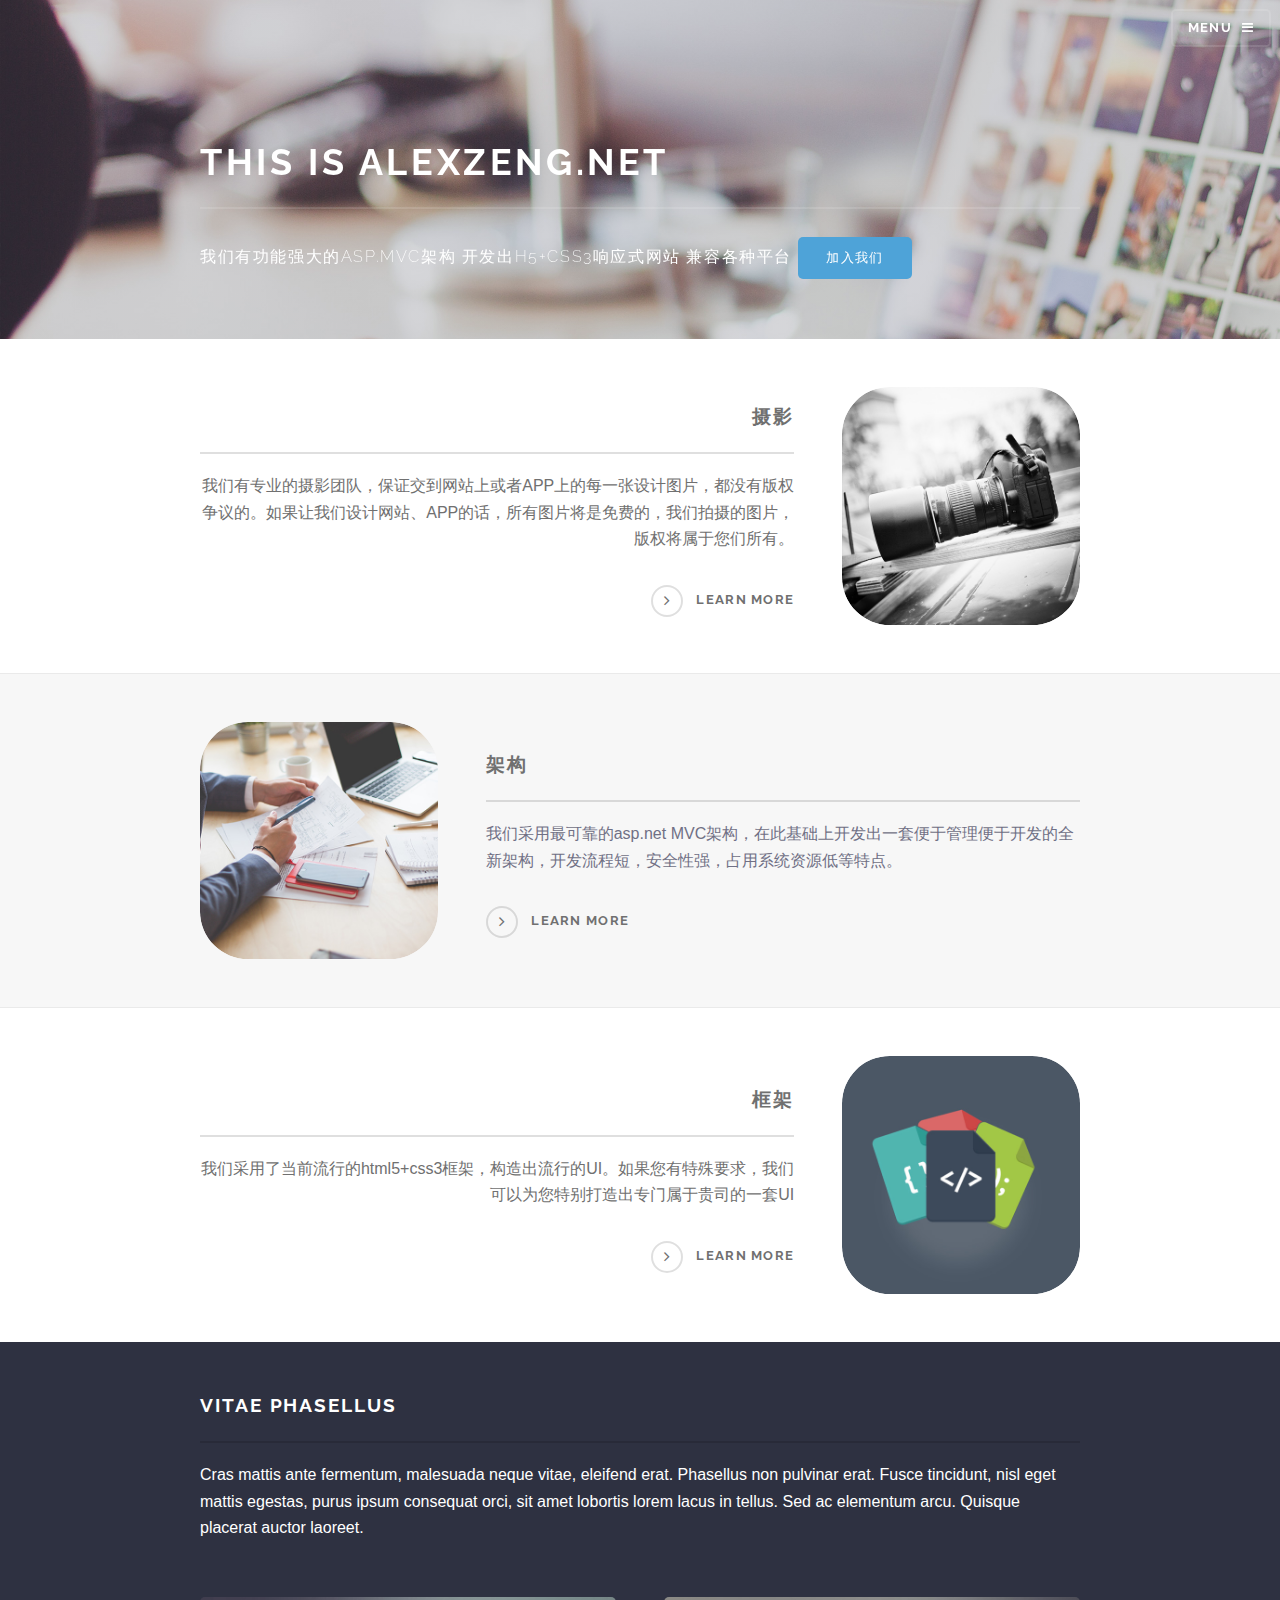
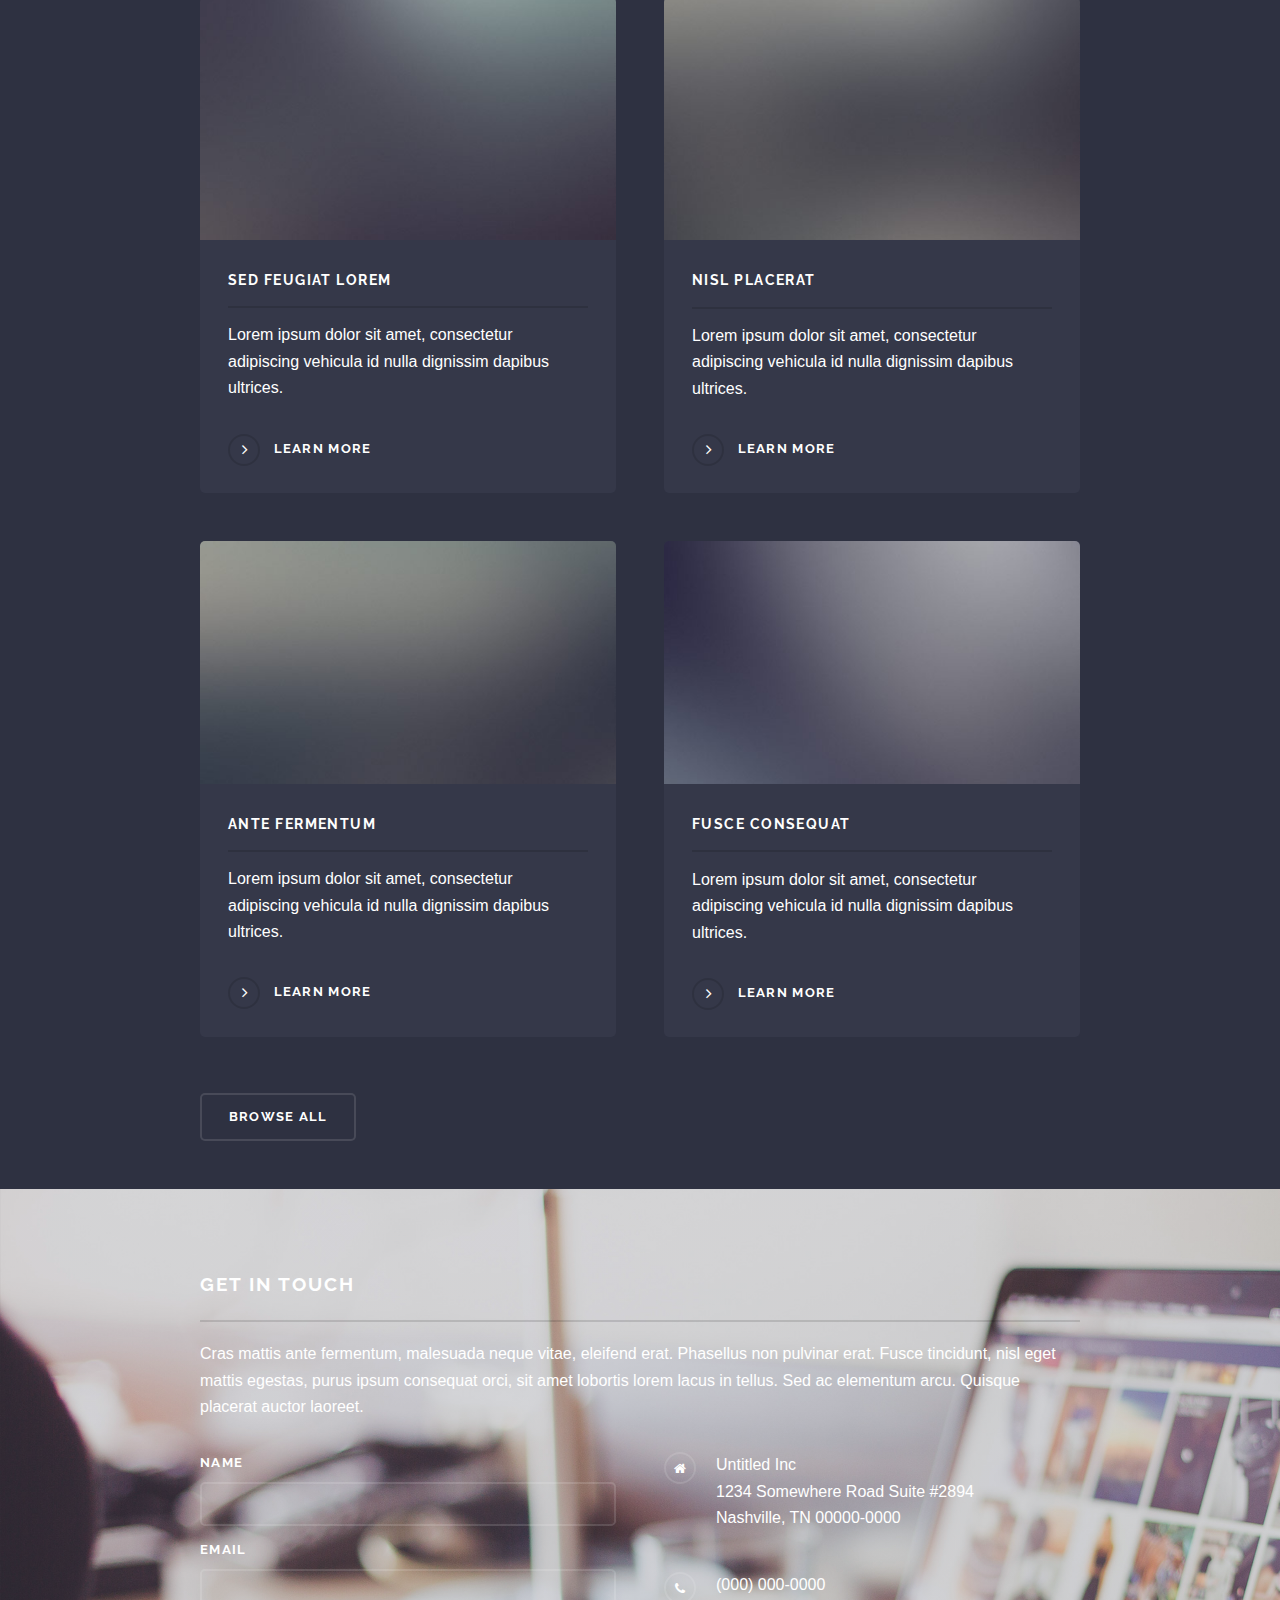
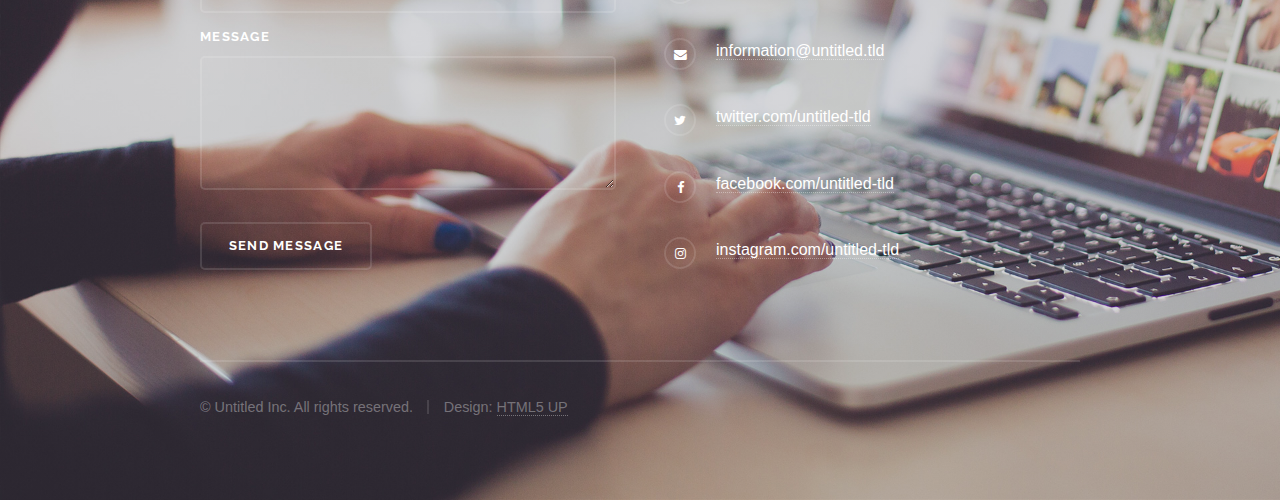
<file: index.html>
<!DOCTYPE HTML>
<html>
	<head>
		<title>About Alexzeng.net</title>
		<meta charset="utf-8" />
		<meta name="viewport" content="width=device-width, initial-scale=1" />
		<!--[if lte IE 8]><script src="assets/js/ie/html5shiv.js"></script><![endif]-->
		<link rel="stylesheet" href="assets/css/main.css" />
		<!--[if lte IE 9]><link rel="stylesheet" href="assets/css/ie9.css" /><![endif]-->
		<!--[if lte IE 8]><link rel="stylesheet" href="assets/css/ie8.css" /><![endif]-->
	</head>
	<body>

		<!-- Page Wrapper -->
			<div id="page-wrapper">

				<!-- Header -->
					<header id="header" class="alt">
						<h1><a href="index.html">AlexZeng.net</a></h1>
						<nav>
							<a href="#menu">Menu</a>
						</nav>
					</header>

				<!-- Menu -->
					<nav id="menu">
						<div class="inner">
							<h2>Menu</h2>
							<ul class="links">
								<li><a href="index.html">Home</a></li>
								<li><a href="generic.html">Generic</a></li>
								<li><a href="elements.html">Elements</a></li>
								<li><a href="#">Log In</a></li>
								<li><a href="#">Sign Up</a></li>
							</ul>
							<a href="#" class="close">Close</a>
						</div>
					</nav>

				<!-- Banner -->
					<section id="banner">
						<div class="inner">
							<div class="logo"></div>
							<h2>This is AlexZeng.net</h2>
							<p>我们有功能强大的ASP.MVC架构 开发出h5+css3响应式网站 兼容各种平台 <a class="botton_fix" href="javascript:void(0)">加入我们</a></p>
						</div>
					</section>

				<!-- Wrapper -->
					<section id="wrapper">

						<!-- One -->
							<section id="one" class="wrapper spotlight style1">
								<div class="inner">
									<a href="#" class="image"><img src="images/pic01.jpg" alt="" /></a>
									<div class="content">
										<h2 class="major">摄影</h2>
										<p>我们有专业的摄影团队，保证交到网站上或者APP上的每一张设计图片，都没有版权争议的。如果让我们设计网站、APP的话，所有图片将是免费的，我们拍摄的图片，版权将属于您们所有。</p>
											<a href="#" class="special fix_a">Learn more</a>
									</div>
								</div>
							</section>

						<!-- Two -->
							<section id="two" class="wrapper alt spotlight style2">
								<div class="inner">
									<a href="#" class="image"><img src="images/pic02.jpg" alt="" /></a>
									<div class="content">
										<h2 class="major">架构</h2>
										<p>我们采用最可靠的asp.net MVC架构，在此基础上开发出一套便于管理便于开发的全新架构，开发流程短，安全性强，占用系统资源低等特点。</p>
										<a href="#" class="special fix_a">Learn more</a>
									</div>
								</div>
							</section>

						<!-- Three -->
							<section id="three" class="wrapper spotlight style3">
								<div class="inner">
									<a href="#" class="image"><img src="images/pic03.jpg" alt="" /></a>
									<div class="content">
										<h2 class="major">框架</h2>
										<p>我们采用了当前流行的html5+css3框架，构造出流行的UI。如果您有特殊要求，我们可以为您特别打造出专门属于贵司的一套UI</p>
										<a href="#" class="special fix_a">Learn more</a>
									</div>
								</div>
							</section>

						<!-- Four -->
							<section id="four" class="wrapper alt style1">
								<div class="inner">
									<h2 class="major">Vitae phasellus</h2>
									<p>Cras mattis ante fermentum, malesuada neque vitae, eleifend erat. Phasellus non pulvinar erat. Fusce tincidunt, nisl eget mattis egestas, purus ipsum consequat orci, sit amet lobortis lorem lacus in tellus. Sed ac elementum arcu. Quisque placerat auctor laoreet.</p>
									<section class="features">
										<article>
											<a href="#" class="image"><img src="images/pic04.jpg" alt="" /></a>
											<h3 class="major">Sed feugiat lorem</h3>
											<p>Lorem ipsum dolor sit amet, consectetur adipiscing vehicula id nulla dignissim dapibus ultrices.</p>
											<a href="#" class="special">Learn more</a>
										</article>
										<article>
											<a href="#" class="image"><img src="images/pic05.jpg" alt="" /></a>
											<h3 class="major">Nisl placerat</h3>
											<p>Lorem ipsum dolor sit amet, consectetur adipiscing vehicula id nulla dignissim dapibus ultrices.</p>
											<a href="#" class="special">Learn more</a>
										</article>
										<article>
											<a href="#" class="image"><img src="images/pic06.jpg" alt="" /></a>
											<h3 class="major">Ante fermentum</h3>
											<p>Lorem ipsum dolor sit amet, consectetur adipiscing vehicula id nulla dignissim dapibus ultrices.</p>
											<a href="#" class="special">Learn more</a>
										</article>
										<article>
											<a href="#" class="image"><img src="images/pic07.jpg" alt="" /></a>
											<h3 class="major">Fusce consequat</h3>
											<p>Lorem ipsum dolor sit amet, consectetur adipiscing vehicula id nulla dignissim dapibus ultrices.</p>
											<a href="#" class="special">Learn more</a>
										</article>
									</section>
									<ul class="actions">
										<li><a href="#" class="button">Browse All</a></li>
									</ul>
								</div>
							</section>

					</section>

				<!-- Footer -->
					<section id="footer">
						<div class="inner">
							<h2 class="major">Get in touch</h2>
							<p>Cras mattis ante fermentum, malesuada neque vitae, eleifend erat. Phasellus non pulvinar erat. Fusce tincidunt, nisl eget mattis egestas, purus ipsum consequat orci, sit amet lobortis lorem lacus in tellus. Sed ac elementum arcu. Quisque placerat auctor laoreet.</p>
							<form method="post" action="#">
								<div class="field">
									<label for="name">Name</label>
									<input type="text" name="name" id="name" />
								</div>
								<div class="field">
									<label for="email">Email</label>
									<input type="email" name="email" id="email" />
								</div>
								<div class="field">
									<label for="message">Message</label>
									<textarea name="message" id="message" rows="4"></textarea>
								</div>
								<ul class="actions">
									<li><input type="submit" value="Send Message" /></li>
								</ul>
							</form>
							<ul class="contact">
								<li class="fa-home">
									Untitled Inc<br />
									1234 Somewhere Road Suite #2894<br />
									Nashville, TN 00000-0000
								</li>
								<li class="fa-phone">(000) 000-0000</li>
								<li class="fa-envelope"><a href="#">information@untitled.tld</a></li>
								<li class="fa-twitter"><a href="#">twitter.com/untitled-tld</a></li>
								<li class="fa-facebook"><a href="#">facebook.com/untitled-tld</a></li>
								<li class="fa-instagram"><a href="#">instagram.com/untitled-tld</a></li>
							</ul>
							<ul class="copyright">
								<li>&copy; Untitled Inc. All rights reserved.</li><li>Design: <a href="http://html5up.net">HTML5 UP</a></li>
							</ul>
						</div>
					</section>

			</div>

		<!-- Scripts -->
			<script src="assets/js/skel.min.js"></script>
			<script src="assets/js/jquery.min.js"></script>
			<script src="assets/js/jquery.scrollex.min.js"></script>
			<script src="assets/js/util.js"></script>
			<!--[if lte IE 8]><script src="assets/js/ie/respond.min.js"></script><![endif]-->
			<script src="assets/js/main.js"></script>

	</body>
</html>
</file>
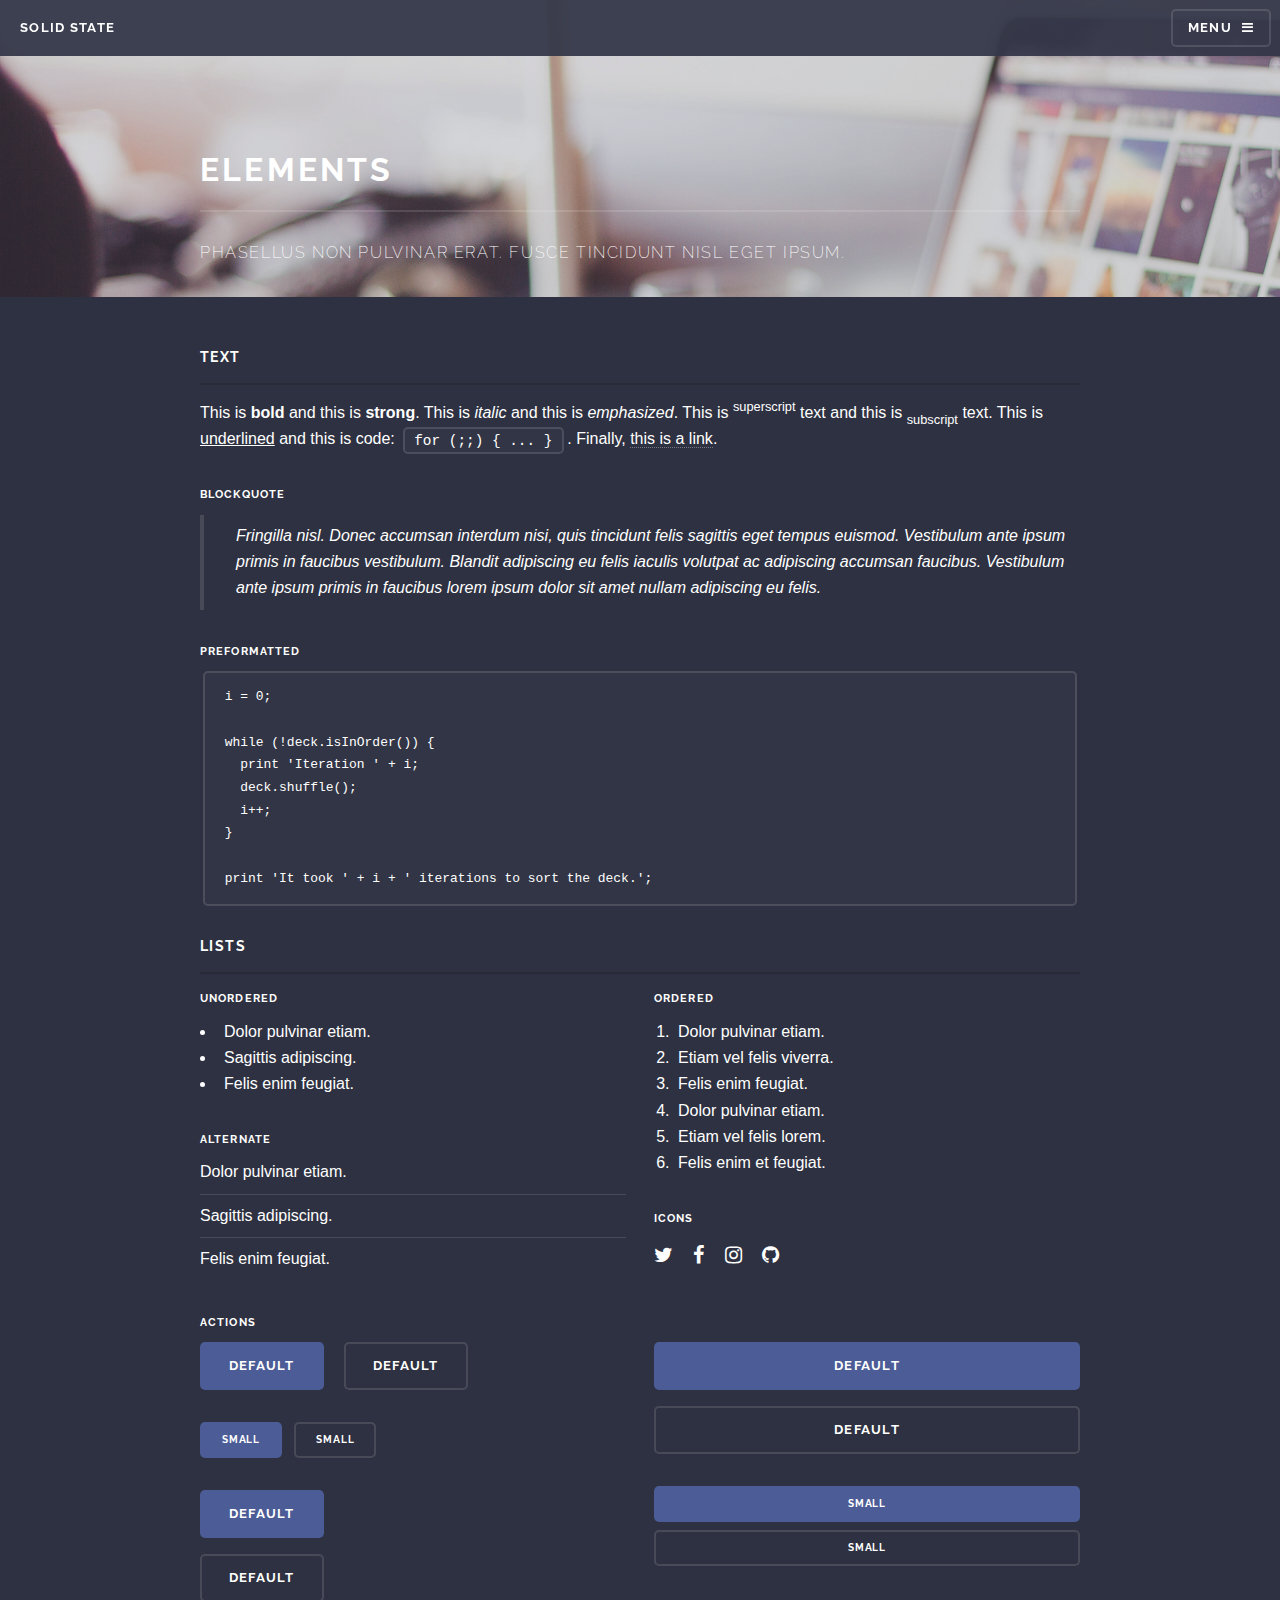
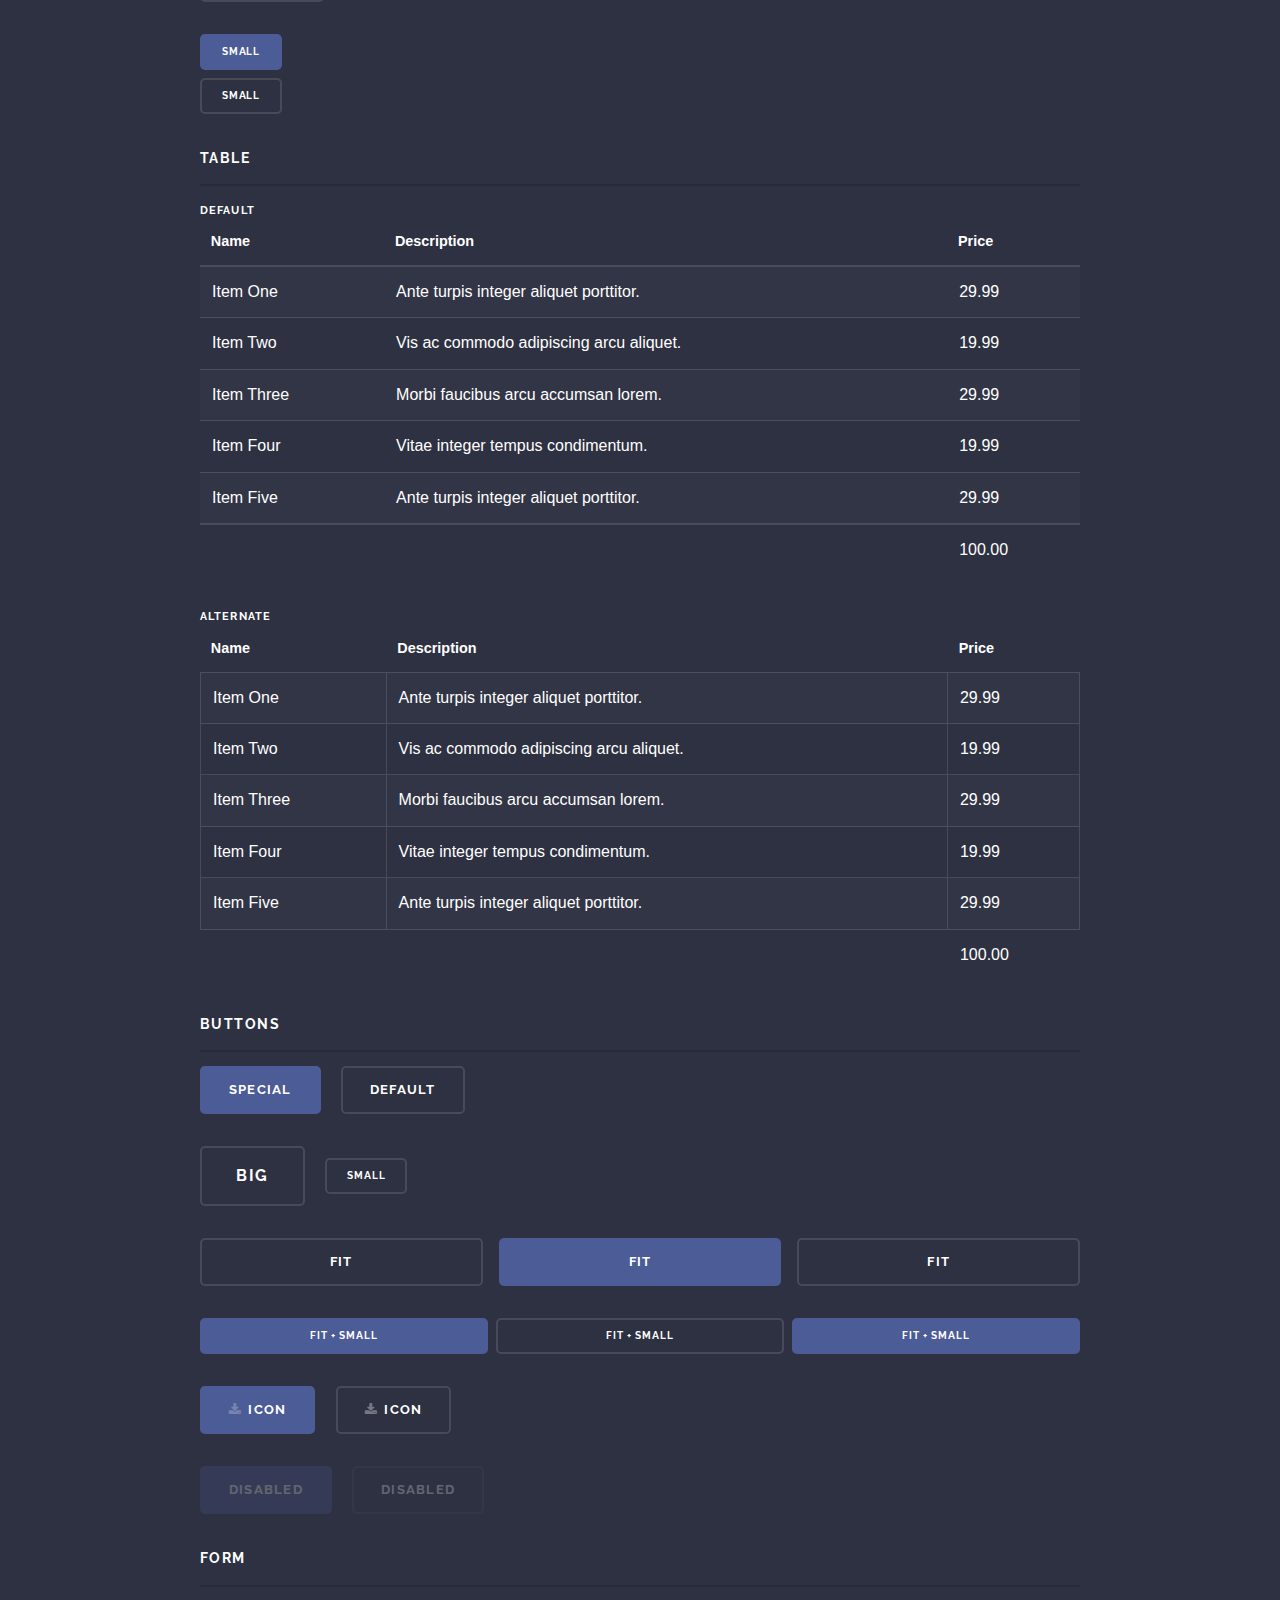
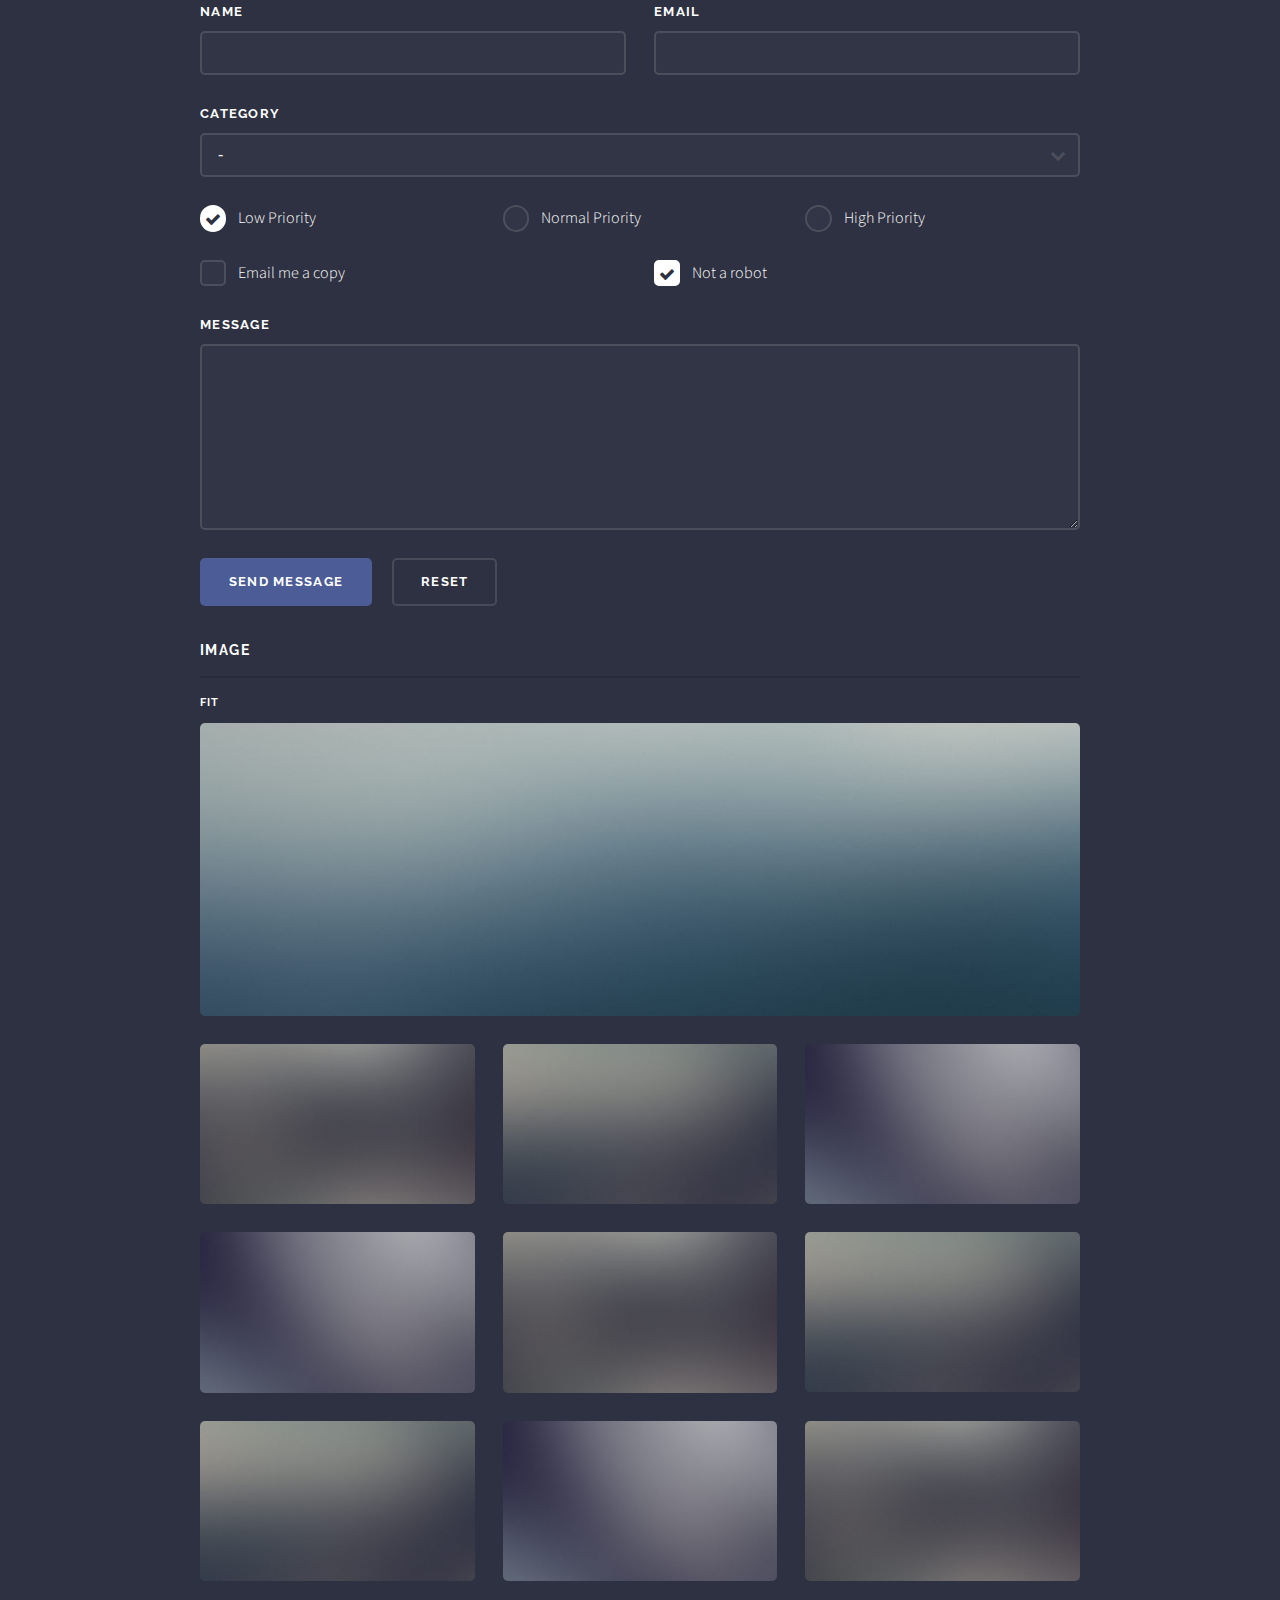
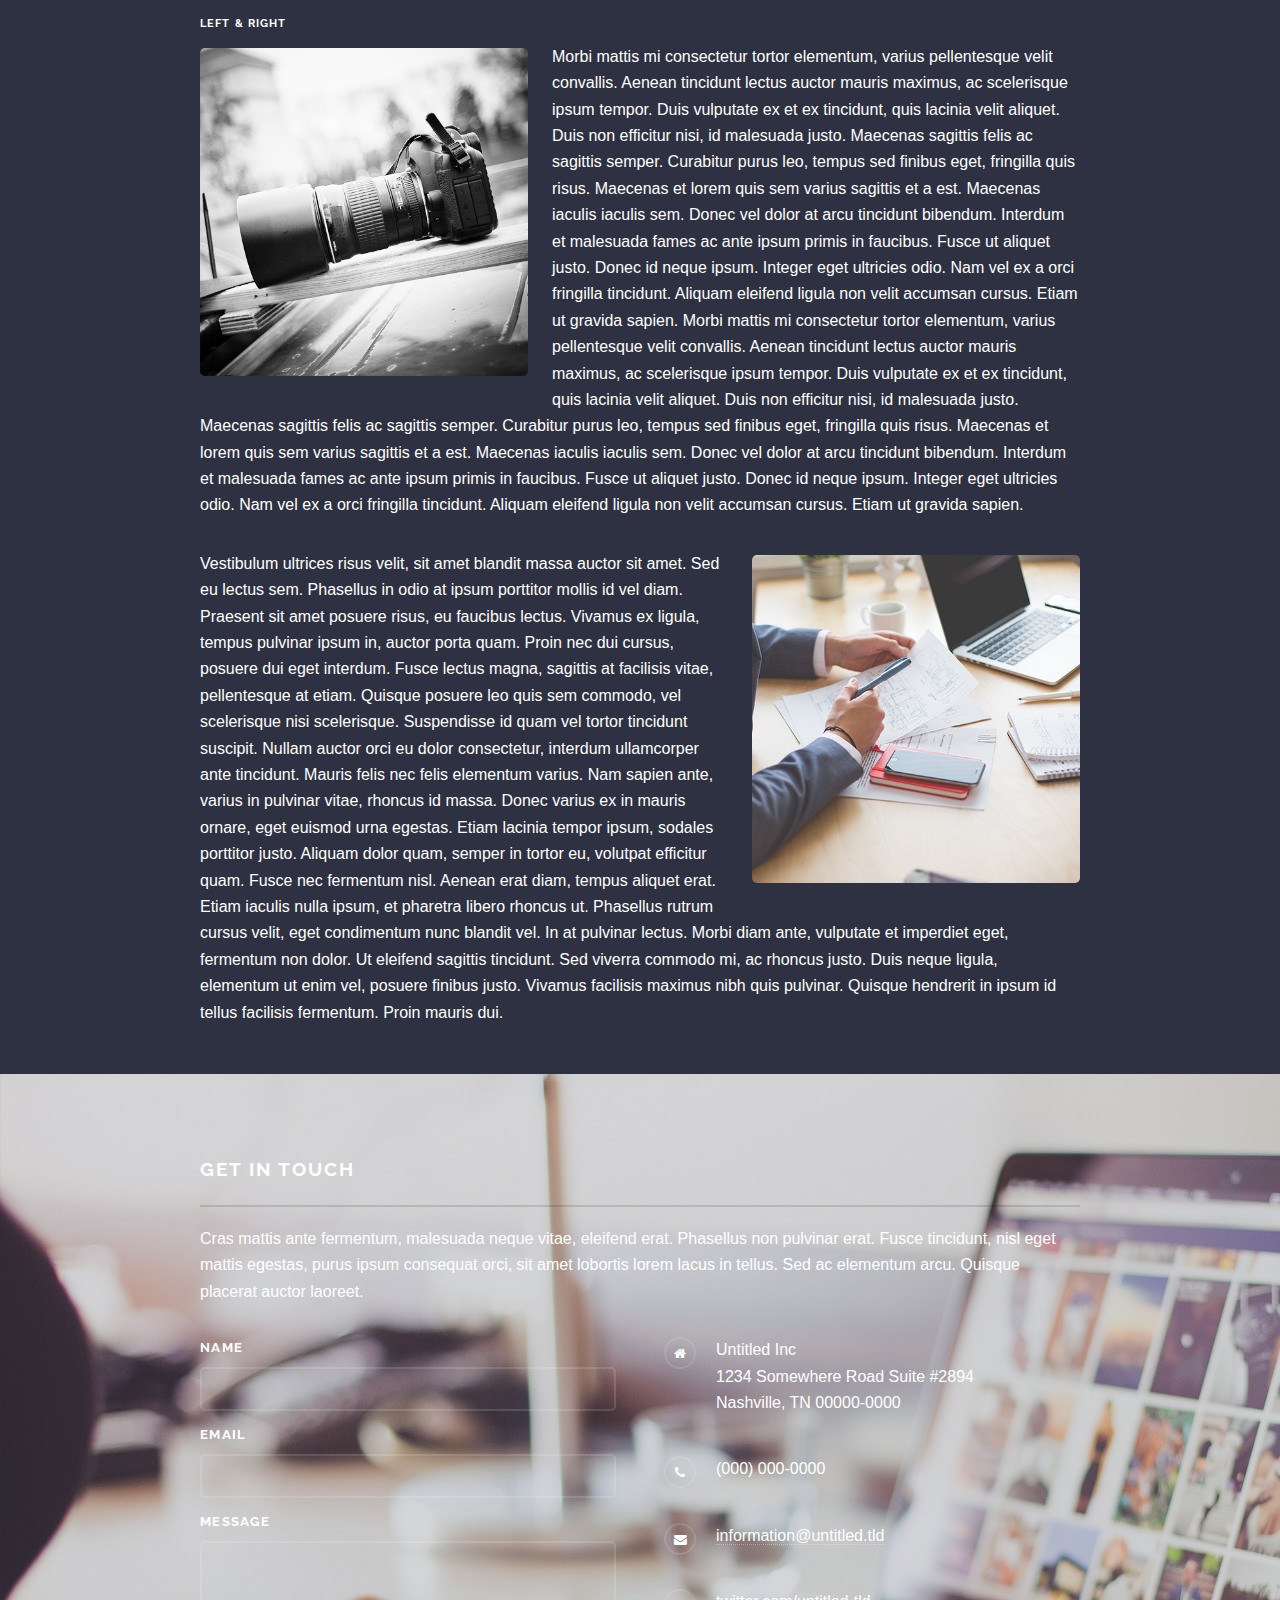
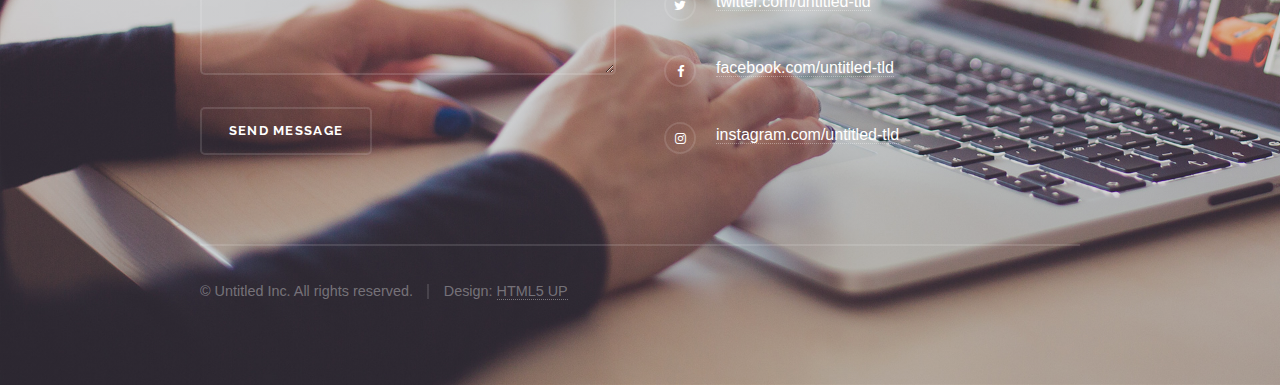
<file: elements.html>
<!DOCTYPE HTML>
<!--
	Solid State by HTML5 UP
	html5up.net | @ajlkn
	Free for personal and commercial use under the CCA 3.0 license (html5up.net/license)
-->
<html>
	<head>
		<title>Elements - Solid State by HTML5 UP</title>
		<meta charset="utf-8" />
		<meta name="viewport" content="width=device-width, initial-scale=1" />
		<!--[if lte IE 8]><script src="assets/js/ie/html5shiv.js"></script><![endif]-->
		<link rel="stylesheet" href="assets/css/main.css" />
		<!--[if lte IE 9]><link rel="stylesheet" href="assets/css/ie9.css" /><![endif]-->
		<!--[if lte IE 8]><link rel="stylesheet" href="assets/css/ie8.css" /><![endif]-->
	</head>
	<body>

		<!-- Page Wrapper -->
			<div id="page-wrapper">

				<!-- Header -->
					<header id="header">
						<h1><a href="index.html">Solid State</a></h1>
						<nav>
							<a href="#menu">Menu</a>
						</nav>
					</header>

				<!-- Menu -->
					<nav id="menu">
						<div class="inner">
							<h2>Menu</h2>
							<ul class="links">
								<li><a href="index.html">Home</a></li>
								<li><a href="generic.html">Generic</a></li>
								<li><a href="elements.html">Elements</a></li>
								<li><a href="#">Log In</a></li>
								<li><a href="#">Sign Up</a></li>
							</ul>
							<a href="#" class="close">Close</a>
						</div>
					</nav>

				<!-- Wrapper -->
					<section id="wrapper">
						<header>
							<div class="inner">
								<h2>Elements</h2>
								<p>Phasellus non pulvinar erat. Fusce tincidunt nisl eget ipsum.</p>
							</div>
						</header>

						<!-- Content -->
							<div class="wrapper">
								<div class="inner">

									<section>
										<h3 class="major">Text</h3>
										<p>This is <b>bold</b> and this is <strong>strong</strong>. This is <i>italic</i> and this is <em>emphasized</em>.
										This is <sup>superscript</sup> text and this is <sub>subscript</sub> text.
										This is <u>underlined</u> and this is code: <code>for (;;) { ... }</code>. Finally, <a href="#">this is a link</a>.</p>
										<h4>Blockquote</h4>
										<blockquote>Fringilla nisl. Donec accumsan interdum nisi, quis tincidunt felis sagittis eget tempus euismod. Vestibulum ante ipsum primis in faucibus vestibulum. Blandit adipiscing eu felis iaculis volutpat ac adipiscing accumsan faucibus. Vestibulum ante ipsum primis in faucibus lorem ipsum dolor sit amet nullam adipiscing eu felis.</blockquote>
										<h4>Preformatted</h4>
										<pre><code>i = 0;

while (!deck.isInOrder()) {
  print 'Iteration ' + i;
  deck.shuffle();
  i++;
}

print 'It took ' + i + ' iterations to sort the deck.';</code></pre>
									</section>

									<section>
										<h3 class="major">Lists</h3>
										<div class="row">
											<div class="6u 12u$(medium)">
												<h4>Unordered</h4>
												<ul>
													<li>Dolor pulvinar etiam.</li>
													<li>Sagittis adipiscing.</li>
													<li>Felis enim feugiat.</li>
												</ul>
												<h4>Alternate</h4>
												<ul class="alt">
													<li>Dolor pulvinar etiam.</li>
													<li>Sagittis adipiscing.</li>
													<li>Felis enim feugiat.</li>
												</ul>
											</div>
											<div class="6u$ 12u$(medium)">
												<h4>Ordered</h4>
												<ol>
													<li>Dolor pulvinar etiam.</li>
													<li>Etiam vel felis viverra.</li>
													<li>Felis enim feugiat.</li>
													<li>Dolor pulvinar etiam.</li>
													<li>Etiam vel felis lorem.</li>
													<li>Felis enim et feugiat.</li>
												</ol>
												<h4>Icons</h4>
												<ul class="icons">
													<li><a href="#" class="icon fa-twitter"><span class="label">Twitter</span></a></li>
													<li><a href="#" class="icon fa-facebook"><span class="label">Facebook</span></a></li>
													<li><a href="#" class="icon fa-instagram"><span class="label">Instagram</span></a></li>
													<li><a href="#" class="icon fa-github"><span class="label">Github</span></a></li>
												</ul>
											</div>
										</div>
										<h4>Actions</h4>
										<div class="row">
											<div class="6u 12u$(medium)">
												<ul class="actions">
													<li><a href="#" class="button special">Default</a></li>
													<li><a href="#" class="button">Default</a></li>
												</ul>
												<ul class="actions small">
													<li><a href="#" class="button special small">Small</a></li>
													<li><a href="#" class="button small">Small</a></li>
												</ul>
												<ul class="actions vertical">
													<li><a href="#" class="button special">Default</a></li>
													<li><a href="#" class="button">Default</a></li>
												</ul>
												<ul class="actions vertical small">
													<li><a href="#" class="button special small">Small</a></li>
													<li><a href="#" class="button small">Small</a></li>
												</ul>
											</div>
											<div class="6u 12u$(medium)">
												<ul class="actions vertical">
													<li><a href="#" class="button special fit">Default</a></li>
													<li><a href="#" class="button fit">Default</a></li>
												</ul>
												<ul class="actions vertical small">
													<li><a href="#" class="button special small fit">Small</a></li>
													<li><a href="#" class="button small fit">Small</a></li>
												</ul>
											</div>
										</div>
									</section>

									<section>
										<h3 class="major">Table</h3>
										<h4>Default</h4>
										<div class="table-wrapper">
											<table>
												<thead>
													<tr>
														<th>Name</th>
														<th>Description</th>
														<th>Price</th>
													</tr>
												</thead>
												<tbody>
													<tr>
														<td>Item One</td>
														<td>Ante turpis integer aliquet porttitor.</td>
														<td>29.99</td>
													</tr>
													<tr>
														<td>Item Two</td>
														<td>Vis ac commodo adipiscing arcu aliquet.</td>
														<td>19.99</td>
													</tr>
													<tr>
														<td>Item Three</td>
														<td> Morbi faucibus arcu accumsan lorem.</td>
														<td>29.99</td>
													</tr>
													<tr>
														<td>Item Four</td>
														<td>Vitae integer tempus condimentum.</td>
														<td>19.99</td>
													</tr>
													<tr>
														<td>Item Five</td>
														<td>Ante turpis integer aliquet porttitor.</td>
														<td>29.99</td>
													</tr>
												</tbody>
												<tfoot>
													<tr>
														<td colspan="2"></td>
														<td>100.00</td>
													</tr>
												</tfoot>
											</table>
										</div>

										<h4>Alternate</h4>
										<div class="table-wrapper">
											<table class="alt">
												<thead>
													<tr>
														<th>Name</th>
														<th>Description</th>
														<th>Price</th>
													</tr>
												</thead>
												<tbody>
													<tr>
														<td>Item One</td>
														<td>Ante turpis integer aliquet porttitor.</td>
														<td>29.99</td>
													</tr>
													<tr>
														<td>Item Two</td>
														<td>Vis ac commodo adipiscing arcu aliquet.</td>
														<td>19.99</td>
													</tr>
													<tr>
														<td>Item Three</td>
														<td> Morbi faucibus arcu accumsan lorem.</td>
														<td>29.99</td>
													</tr>
													<tr>
														<td>Item Four</td>
														<td>Vitae integer tempus condimentum.</td>
														<td>19.99</td>
													</tr>
													<tr>
														<td>Item Five</td>
														<td>Ante turpis integer aliquet porttitor.</td>
														<td>29.99</td>
													</tr>
												</tbody>
												<tfoot>
													<tr>
														<td colspan="2"></td>
														<td>100.00</td>
													</tr>
												</tfoot>
											</table>
										</div>
									</section>

									<section>
										<h3 class="major">Buttons</h3>
										<ul class="actions">
											<li><a href="#" class="button special">Special</a></li>
											<li><a href="#" class="button">Default</a></li>
										</ul>
										<ul class="actions">
											<li><a href="#" class="button big">Big</a></li>
											<li><a href="#" class="button small">Small</a></li>
										</ul>
										<ul class="actions fit">
											<li><a href="#" class="button fit">Fit</a></li>
											<li><a href="#" class="button special fit">Fit</a></li>
											<li><a href="#" class="button fit">Fit</a></li>
										</ul>
										<ul class="actions fit small">
											<li><a href="#" class="button special fit small">Fit + Small</a></li>
											<li><a href="#" class="button fit small">Fit + Small</a></li>
											<li><a href="#" class="button special fit small">Fit + Small</a></li>
										</ul>
										<ul class="actions">
											<li><a href="#" class="button special icon fa-download">Icon</a></li>
											<li><a href="#" class="button icon fa-download">Icon</a></li>
										</ul>
										<ul class="actions">
											<li><span class="button special disabled">Disabled</span></li>
											<li><span class="button disabled">Disabled</span></li>
										</ul>
									</section>

									<section>
										<h3 class="major">Form</h3>
										<form method="post" action="#">
											<div class="row uniform">
												<div class="6u 12u$(xsmall)">
													<label for="demo-name">Name</label>
													<input type="text" name="demo-name" id="demo-name" value="" />
												</div>
												<div class="6u$ 12u$(xsmall)">
													<label for="demo-email">Email</label>
													<input type="email" name="demo-email" id="demo-email" value="" />
												</div>
												<div class="12u$">
													<label for="demo-category">Category</label>
													<div class="select-wrapper">
														<select name="demo-category" id="demo-category">
															<option value="">-</option>
															<option value="1">Manufacturing</option>
															<option value="1">Shipping</option>
															<option value="1">Administration</option>
															<option value="1">Human Resources</option>
														</select>
													</div>
												</div>
												<div class="4u 12u$(small)">
													<input type="radio" id="demo-priority-low" name="demo-priority" checked>
													<label for="demo-priority-low">Low Priority</label>
												</div>
												<div class="4u 12u$(small)">
													<input type="radio" id="demo-priority-normal" name="demo-priority">
													<label for="demo-priority-normal">Normal Priority</label>
												</div>
												<div class="4u$ 12u$(small)">
													<input type="radio" id="demo-priority-high" name="demo-priority">
													<label for="demo-priority-high">High Priority</label>
												</div>
												<div class="6u 12u$(small)">
													<input type="checkbox" id="demo-copy" name="demo-copy">
													<label for="demo-copy">Email me a copy</label>
												</div>
												<div class="6u$ 12u$(small)">
													<input type="checkbox" id="demo-human" name="demo-human" checked>
													<label for="demo-human">Not a robot</label>
												</div>
												<div class="12u$">
													<label for="demo-message">Message</label>
													<textarea name="demo-message" id="demo-message" rows="6"></textarea>
												</div>
												<div class="12u$">
													<ul class="actions">
														<li><input type="submit" value="Send Message" class="special" /></li>
														<li><input type="reset" value="Reset" /></li>
													</ul>
												</div>
											</div>
										</form>
									</section>

									<section>
										<h3 class="major">Image</h3>
										<h4>Fit</h4>
										<div class="box alt">
											<div class="row uniform">
												<div class="12u$"><span class="image fit"><img src="images/pic08.jpg" alt="" /></span></div>
												<div class="4u"><span class="image fit"><img src="images/pic05.jpg" alt="" /></span></div>
												<div class="4u"><span class="image fit"><img src="images/pic06.jpg" alt="" /></span></div>
												<div class="4u$"><span class="image fit"><img src="images/pic07.jpg" alt="" /></span></div>
												<div class="4u"><span class="image fit"><img src="images/pic07.jpg" alt="" /></span></div>
												<div class="4u"><span class="image fit"><img src="images/pic05.jpg" alt="" /></span></div>
												<div class="4u$"><span class="image fit"><img src="images/pic06.jpg" alt="" /></span></div>
												<div class="4u"><span class="image fit"><img src="images/pic06.jpg" alt="" /></span></div>
												<div class="4u"><span class="image fit"><img src="images/pic07.jpg" alt="" /></span></div>
												<div class="4u$"><span class="image fit"><img src="images/pic05.jpg" alt="" /></span></div>
											</div>
										</div>
										<h4>Left &amp; Right</h4>
										<p><span class="image left"><img src="images/pic01.jpg" alt="" /></span>Morbi mattis mi consectetur tortor elementum, varius pellentesque velit convallis. Aenean tincidunt lectus auctor mauris maximus, ac scelerisque ipsum tempor. Duis vulputate ex et ex tincidunt, quis lacinia velit aliquet. Duis non efficitur nisi, id malesuada justo. Maecenas sagittis felis ac sagittis semper. Curabitur purus leo, tempus sed finibus eget, fringilla quis risus. Maecenas et lorem quis sem varius sagittis et a est. Maecenas iaculis iaculis sem. Donec vel dolor at arcu tincidunt bibendum. Interdum et malesuada fames ac ante ipsum primis in faucibus. Fusce ut aliquet justo. Donec id neque ipsum. Integer eget ultricies odio. Nam vel ex a orci fringilla tincidunt. Aliquam eleifend ligula non velit accumsan cursus. Etiam ut gravida sapien. Morbi mattis mi consectetur tortor elementum, varius pellentesque velit convallis. Aenean tincidunt lectus auctor mauris maximus, ac scelerisque ipsum tempor. Duis vulputate ex et ex tincidunt, quis lacinia velit aliquet. Duis non efficitur nisi, id malesuada justo. Maecenas sagittis felis ac sagittis semper. Curabitur purus leo, tempus sed finibus eget, fringilla quis risus. Maecenas et lorem quis sem varius sagittis et a est. Maecenas iaculis iaculis sem. Donec vel dolor at arcu tincidunt bibendum. Interdum et malesuada fames ac ante ipsum primis in faucibus. Fusce ut aliquet justo. Donec id neque ipsum. Integer eget ultricies odio. Nam vel ex a orci fringilla tincidunt. Aliquam eleifend ligula non velit accumsan cursus. Etiam ut gravida sapien.</p>
										<p><span class="image right"><img src="images/pic02.jpg" alt="" /></span>Vestibulum ultrices risus velit, sit amet blandit massa auctor sit amet. Sed eu lectus sem. Phasellus in odio at ipsum porttitor mollis id vel diam. Praesent sit amet posuere risus, eu faucibus lectus. Vivamus ex ligula, tempus pulvinar ipsum in, auctor porta quam. Proin nec dui cursus, posuere dui eget interdum. Fusce lectus magna, sagittis at facilisis vitae, pellentesque at etiam. Quisque posuere leo quis sem commodo, vel scelerisque nisi scelerisque. Suspendisse id quam vel tortor tincidunt suscipit. Nullam auctor orci eu dolor consectetur, interdum ullamcorper ante tincidunt. Mauris felis nec felis elementum varius. Nam sapien ante, varius in pulvinar vitae, rhoncus id massa. Donec varius ex in mauris ornare, eget euismod urna egestas. Etiam lacinia tempor ipsum, sodales porttitor justo. Aliquam dolor quam, semper in tortor eu, volutpat efficitur quam. Fusce nec fermentum nisl. Aenean erat diam, tempus aliquet erat. Etiam iaculis nulla ipsum, et pharetra libero rhoncus ut. Phasellus rutrum cursus velit, eget condimentum nunc blandit vel. In at pulvinar lectus. Morbi diam ante, vulputate et imperdiet eget, fermentum non dolor. Ut eleifend sagittis tincidunt. Sed viverra commodo mi, ac rhoncus justo. Duis neque ligula, elementum ut enim vel, posuere finibus justo. Vivamus facilisis maximus nibh quis pulvinar. Quisque hendrerit in ipsum id tellus facilisis fermentum. Proin mauris dui.</p>
									</section>

								</div>
							</div>

					</section>

				<!-- Footer -->
					<section id="footer">
						<div class="inner">
							<h2 class="major">Get in touch</h2>
							<p>Cras mattis ante fermentum, malesuada neque vitae, eleifend erat. Phasellus non pulvinar erat. Fusce tincidunt, nisl eget mattis egestas, purus ipsum consequat orci, sit amet lobortis lorem lacus in tellus. Sed ac elementum arcu. Quisque placerat auctor laoreet.</p>
							<form method="post" action="#">
								<div class="field">
									<label for="name">Name</label>
									<input type="text" name="name" id="name" />
								</div>
								<div class="field">
									<label for="email">Email</label>
									<input type="email" name="email" id="email" />
								</div>
								<div class="field">
									<label for="message">Message</label>
									<textarea name="message" id="message" rows="4"></textarea>
								</div>
								<ul class="actions">
									<li><input type="submit" value="Send Message" /></li>
								</ul>
							</form>
							<ul class="contact">
								<li class="fa-home">
									Untitled Inc<br />
									1234 Somewhere Road Suite #2894<br />
									Nashville, TN 00000-0000
								</li>
								<li class="fa-phone">(000) 000-0000</li>
								<li class="fa-envelope"><a href="#">information@untitled.tld</a></li>
								<li class="fa-twitter"><a href="#">twitter.com/untitled-tld</a></li>
								<li class="fa-facebook"><a href="#">facebook.com/untitled-tld</a></li>
								<li class="fa-instagram"><a href="#">instagram.com/untitled-tld</a></li>
							</ul>
							<ul class="copyright">
								<li>&copy; Untitled Inc. All rights reserved.</li><li>Design: <a href="http://html5up.net">HTML5 UP</a></li>
							</ul>
						</div>
					</section>

			</div>

		<!-- Scripts -->
			<script src="assets/js/skel.min.js"></script>
			<script src="assets/js/jquery.min.js"></script>
			<script src="assets/js/jquery.scrollex.min.js"></script>
			<script src="assets/js/util.js"></script>
			<!--[if lte IE 8]><script src="assets/js/ie/respond.min.js"></script><![endif]-->
			<script src="assets/js/main.js"></script>

	</body>
</html>
</file>
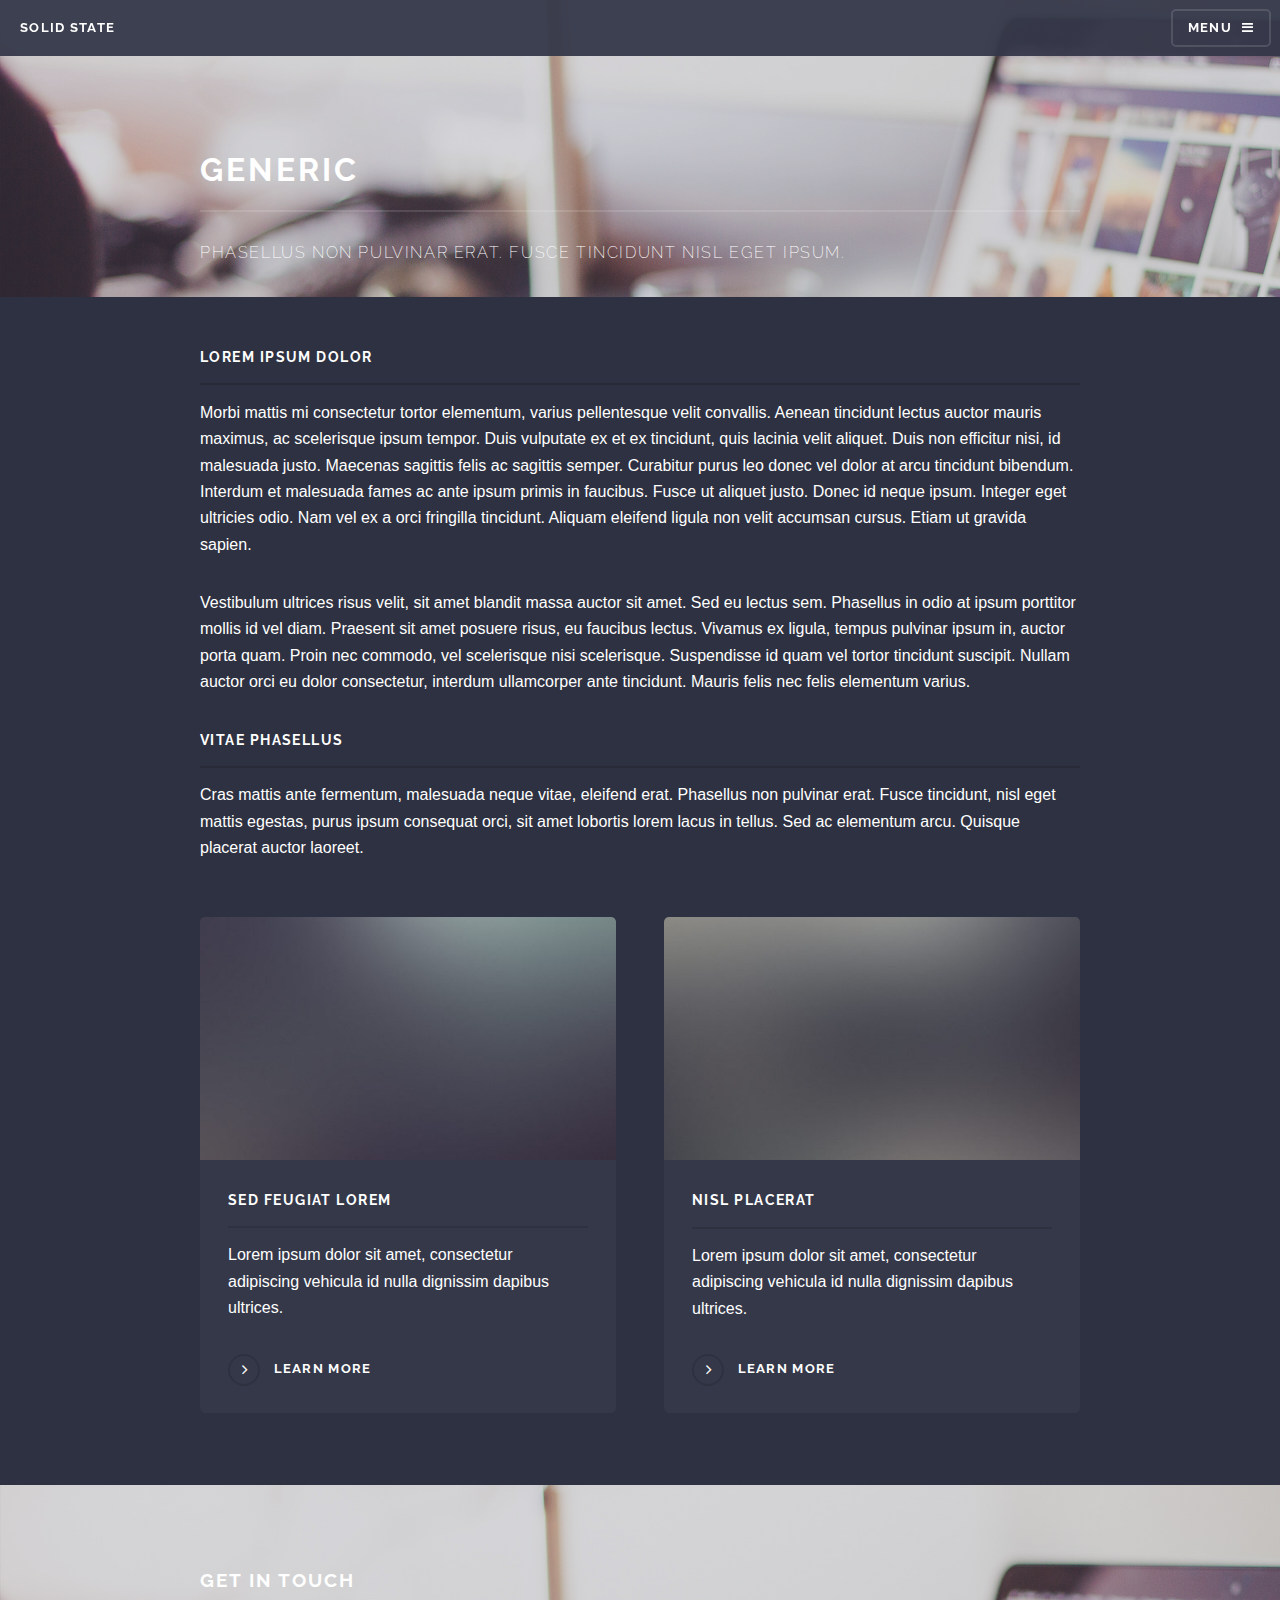
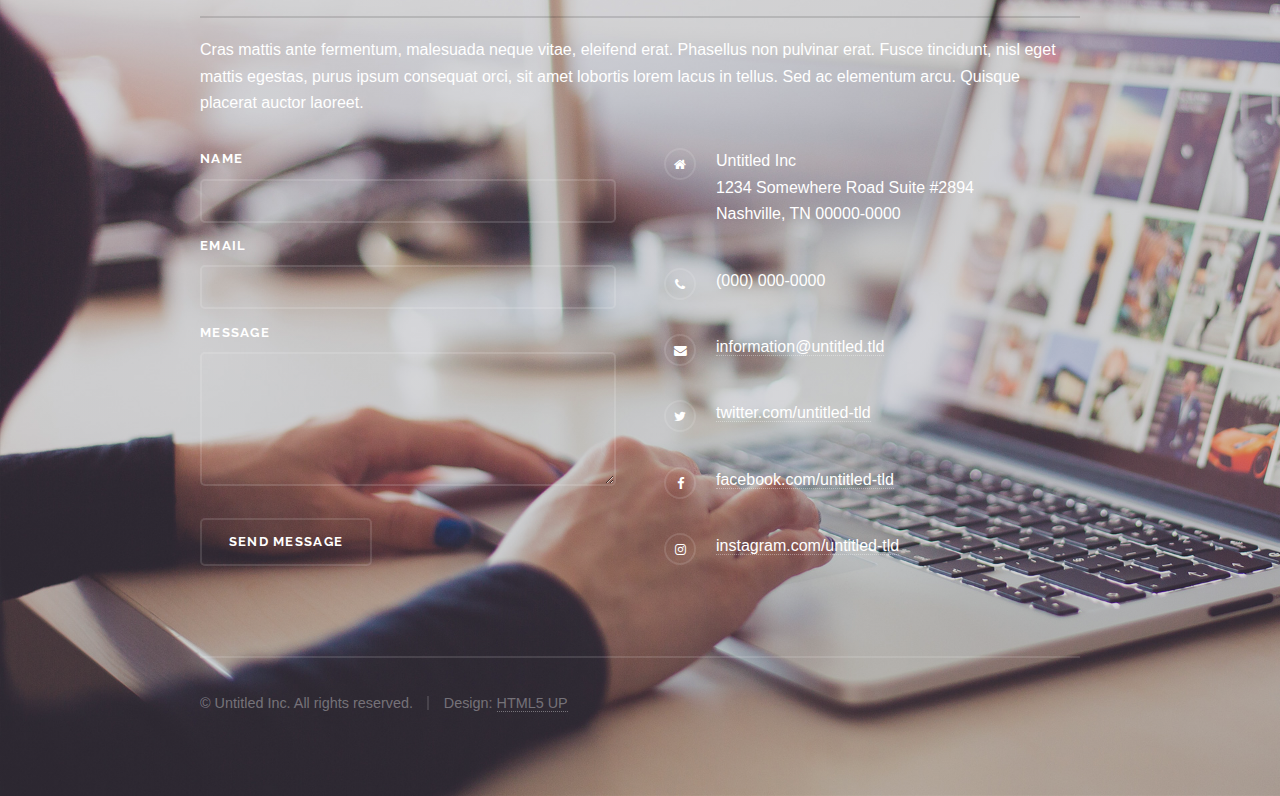
<file: generic.html>
<!DOCTYPE HTML>
<!--
	Solid State by HTML5 UP
	html5up.net | @ajlkn
	Free for personal and commercial use under the CCA 3.0 license (html5up.net/license)
-->
<html>
	<head>
		<title>Generic - Solid State by HTML5 UP</title>
		<meta charset="utf-8" />
		<meta name="viewport" content="width=device-width, initial-scale=1" />
		<!--[if lte IE 8]><script src="assets/js/ie/html5shiv.js"></script><![endif]-->
		<link rel="stylesheet" href="assets/css/main.css" />
		<!--[if lte IE 9]><link rel="stylesheet" href="assets/css/ie9.css" /><![endif]-->
		<!--[if lte IE 8]><link rel="stylesheet" href="assets/css/ie8.css" /><![endif]-->
	</head>
	<body>

		<!-- Page Wrapper -->
			<div id="page-wrapper">

				<!-- Header -->
					<header id="header">
						<h1><a href="index.html">Solid State</a></h1>
						<nav>
							<a href="#menu">Menu</a>
						</nav>
					</header>

				<!-- Menu -->
					<nav id="menu">
						<div class="inner">
							<h2>Menu</h2>
							<ul class="links">
								<li><a href="index.html">Home</a></li>
								<li><a href="generic.html">Generic</a></li>
								<li><a href="elements.html">Elements</a></li>
								<li><a href="#">Log In</a></li>
								<li><a href="#">Sign Up</a></li>
							</ul>
							<a href="#" class="close">Close</a>
						</div>
					</nav>

				<!-- Wrapper -->
					<section id="wrapper">
						<header>
							<div class="inner">
								<h2>Generic</h2>
								<p>Phasellus non pulvinar erat. Fusce tincidunt nisl eget ipsum.</p>
							</div>
						</header>

						<!-- Content -->
							<div class="wrapper">
								<div class="inner">

									<h3 class="major">Lorem ipsum dolor</h3>
									<p>Morbi mattis mi consectetur tortor elementum, varius pellentesque velit convallis. Aenean tincidunt lectus auctor mauris maximus, ac scelerisque ipsum tempor. Duis vulputate ex et ex tincidunt, quis lacinia velit aliquet. Duis non efficitur nisi, id malesuada justo. Maecenas sagittis felis ac sagittis semper. Curabitur purus leo donec vel dolor at arcu tincidunt bibendum. Interdum et malesuada fames ac ante ipsum primis in faucibus. Fusce ut aliquet justo. Donec id neque ipsum. Integer eget ultricies odio. Nam vel ex a orci fringilla tincidunt. Aliquam eleifend ligula non velit accumsan cursus. Etiam ut gravida sapien.</p>

									<p>Vestibulum ultrices risus velit, sit amet blandit massa auctor sit amet. Sed eu lectus sem. Phasellus in odio at ipsum porttitor mollis id vel diam. Praesent sit amet posuere risus, eu faucibus lectus. Vivamus ex ligula, tempus pulvinar ipsum in, auctor porta quam. Proin nec commodo, vel scelerisque nisi scelerisque. Suspendisse id quam vel tortor tincidunt suscipit. Nullam auctor orci eu dolor consectetur, interdum ullamcorper ante tincidunt. Mauris felis nec felis elementum varius.</p>

									<h3 class="major">Vitae phasellus</h3>
									<p>Cras mattis ante fermentum, malesuada neque vitae, eleifend erat. Phasellus non pulvinar erat. Fusce tincidunt, nisl eget mattis egestas, purus ipsum consequat orci, sit amet lobortis lorem lacus in tellus. Sed ac elementum arcu. Quisque placerat auctor laoreet.</p>

									<section class="features">
										<article>
											<a href="#" class="image"><img src="images/pic04.jpg" alt="" /></a>
											<h3 class="major">Sed feugiat lorem</h3>
											<p>Lorem ipsum dolor sit amet, consectetur adipiscing vehicula id nulla dignissim dapibus ultrices.</p>
											<a href="#" class="special">Learn more</a>
										</article>
										<article>
											<a href="#" class="image"><img src="images/pic05.jpg" alt="" /></a>
											<h3 class="major">Nisl placerat</h3>
											<p>Lorem ipsum dolor sit amet, consectetur adipiscing vehicula id nulla dignissim dapibus ultrices.</p>
											<a href="#" class="special">Learn more</a>
										</article>
									</section>

								</div>
							</div>

					</section>

				<!-- Footer -->
					<section id="footer">
						<div class="inner">
							<h2 class="major">Get in touch</h2>
							<p>Cras mattis ante fermentum, malesuada neque vitae, eleifend erat. Phasellus non pulvinar erat. Fusce tincidunt, nisl eget mattis egestas, purus ipsum consequat orci, sit amet lobortis lorem lacus in tellus. Sed ac elementum arcu. Quisque placerat auctor laoreet.</p>
							<form method="post" action="#">
								<div class="field">
									<label for="name">Name</label>
									<input type="text" name="name" id="name" />
								</div>
								<div class="field">
									<label for="email">Email</label>
									<input type="email" name="email" id="email" />
								</div>
								<div class="field">
									<label for="message">Message</label>
									<textarea name="message" id="message" rows="4"></textarea>
								</div>
								<ul class="actions">
									<li><input type="submit" value="Send Message" /></li>
								</ul>
							</form>
							<ul class="contact">
								<li class="fa-home">
									Untitled Inc<br />
									1234 Somewhere Road Suite #2894<br />
									Nashville, TN 00000-0000
								</li>
								<li class="fa-phone">(000) 000-0000</li>
								<li class="fa-envelope"><a href="#">information@untitled.tld</a></li>
								<li class="fa-twitter"><a href="#">twitter.com/untitled-tld</a></li>
								<li class="fa-facebook"><a href="#">facebook.com/untitled-tld</a></li>
								<li class="fa-instagram"><a href="#">instagram.com/untitled-tld</a></li>
							</ul>
							<ul class="copyright">
								<li>&copy; Untitled Inc. All rights reserved.</li><li>Design: <a href="http://html5up.net">HTML5 UP</a></li>
							</ul>
						</div>
					</section>

			</div>

		<!-- Scripts -->
			<script src="assets/js/skel.min.js"></script>
			<script src="assets/js/jquery.min.js"></script>
			<script src="assets/js/jquery.scrollex.min.js"></script>
			<script src="assets/js/util.js"></script>
			<!--[if lte IE 8]><script src="assets/js/ie/respond.min.js"></script><![endif]-->
			<script src="assets/js/main.js"></script>

	</body>
</html>
</file>
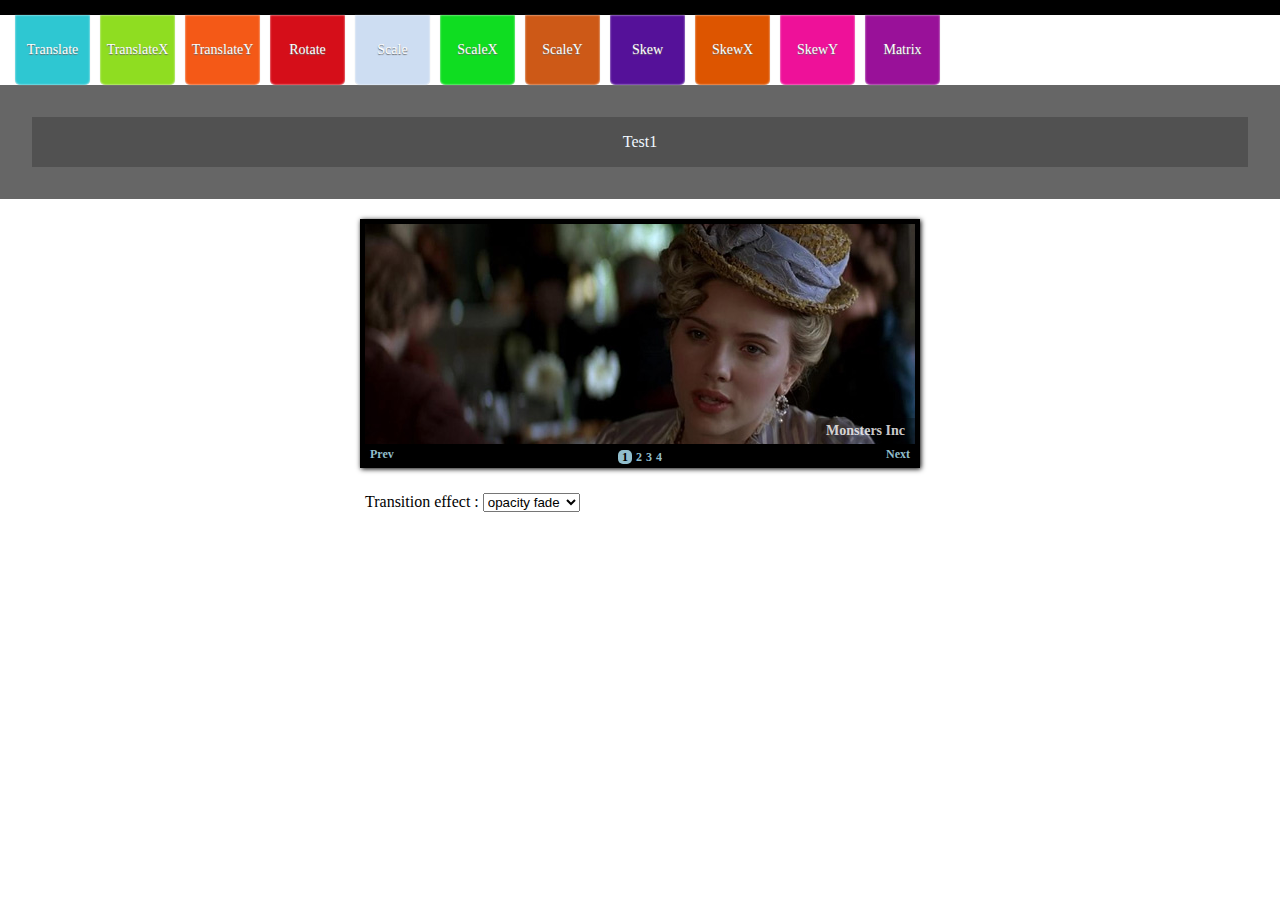
<file: testcss3.html>
<!DOCTYPE html>
<html lang="en">
<head>
    <meta charset="UTF-8">
    <title>Test CSS3</title>

    <STYLE>
        * {
            margin: 0;
            padding: 0;
        }
        ul{list-style: none}

        html {
            font-size: 100%
        }

        .testcss {
            background-color: #666;
            color: #fff;
            margin: 1.25em auto;
            padding: 2em;
        }

        #unit1{clear: both;}

        #unit1 a {
            display: block;
            margin: 0 auto;
            padding: 1em;
            color: aliceblue;
            text-decoration: none;
            text-align: center;
            -moz-transition: color 0.4s ease-in-out, background-color 0.4s ease-in-out;
            -webkit-transition: color 0.4s ease-in-out, background-color 0.4s ease-in-out;
            -ms-transition: color 0.4s ease-in-out, background-color 0.4s ease-in-out;
            transition: color 0.4s ease-in-out, background-color 0.4s ease-in-out;
            background-color: rgba(0, 0, 0, 0.2);
        }

        #unit1 a:hover {
            color: beige;
            background-color: cadetblue;
        }

         .menu ul {
    border-top: 15px solid black;
    padding: 0 10px;
 }
 .menu ul li a{
    color: #fff;
    float: left;
    margin: 0 5px;
    font-size: 14px;
    height: 50px;
    line-height: 50px;
    text-align: center;
    width: 65px;
    padding: 10px 5px;
    background: #151515;
    -moz-border-radius: 0 0 5px 5px;
    -webkit-border-radius: 0 0 5px 5px;
    border-radius: 0 0 5px 5px;
    -moz-box-shadow: 0 0 1px #ccc,inset 0 0 2px #fff;
    -webkit-box-shadow: 0 0 1px #ccc,inset 0 0 2px #fff;
    box-shadow: 0 0 1px #ccc,inset 0 0 2px #fff;
    text-shadow: 0 1px 1px #686868;
    text-decoration: none;
     display: block;
 }
 .menu ul li.translate a{
    background: #2EC7D2;
 }
 .menu ul li.translate-x a {
    background: #8FDD21;
 }
 .menu ul li.translate-y a {
    background: #F45917;
 }
 .menu ul li.rotate a {
    background: #D50E19;
 }
 .menu ul li.scale a {
    background: #cdddf2;
 }
 .menu ul li.scale-x a {
   background: #0fDD21;
 }
 .menu ul li.scale-y a {
   background: #cd5917;
 }
 .menu ul li.skew a {
   background: #519;
 }
 .menu ul li.skew-x a {
   background: #D50;
 }
 .menu ul li.skew-y a {
   background: #E19;
 }
 .menu ul li.matrix a {
   background: #919;
 }
/*        平移*/
          .menu ul li.translate a:hover {
     -moz-transform: translate(-10px,0px);
     -webkit-transform: translate(-10px,0px);
     -o-transform: translate(-10px,0px);
     -ms-transform: translate(-10px,0px);
     transform: translate(-10px,0px);
  }
         .menu ul li.translate-x a:hover {
    -moz-transform: translateX(-10px);
    -webkit-transform: translateX(-10px);
    -o-transform: translateX(-10px);
    -ms-transform: translateX(-10px);
    transform: translateX(-10px);
  }
          .menu ul li.translate-y a:hover {
     -moz-transform: translateY(-10px);
     -webkit-transform: translateY(-10px);
     -o-transform: translateY(-10px);
     -ms-transform: translateY(-10px);
     transform: translateY(-10px);
  }

/*        角度*/
         .menu ul li.rotate a:hover {
   -moz-transform: rotate(45deg);
   -webkit-transform: rotate(45deg);
   -o-transform: rotate(45deg);
   -ms-transform: rotate(45deg);
   transform: rotate(45deg);
 }
/*        缩放*/
         .menu ul li.scale a:hover {
   -moz-transform: scale(0.8,0.8);
   -webkit-transform: scale(0.8,0.8);
   -o-transform: scale(0.8,0.8);
   -ms-transform: scale(0.8,0.8);
   transform: scale(0.8,0.8);
 }
          .menu ul li.scale-x a:hover {
    -moz-transform: scaleX(0.8);
    -webkit-transform: scaleX(0.8);
    -o-transform: scaleX(0.8);
    -ms-transform: scaleX(0.8);
    transform: scaleX(0.8);
 }
          .menu ul li.scale-y a:hover {
     -moz-transform: scaleY(1.2);
     -webkit-transform: scaleY(1.2);
     -o-transform: scaleY(1.2);
     -ms-transform: scaleY(1.2);
     transform: scaleY(1.2);
 }
          .menu ul li.skew a:hover {
     -moz-transform: skew(45deg,15deg);
     -webkit-transform: skew(45deg,15deg);
     -o-transform: skew(45deg,15deg);
     -ms-transform: skew(45deg,15deg);
     transform: skew(45deg,15deg);
  }
        .menu ul li.skew-x a:hover {
    -moz-transform: skewX(-30deg);
    -webkit-transform: skewX(-30deg);
    -o-transform: skewX(-30deg);
    -ms-transform: skewX(-30deg);
    transform: skewX(-30deg);
 }
          .menu ul li.skew-y a:hover {
    -moz-transform: skewY(30deg);
    -webkit-transform: skewY(30deg);
    -o-transform: skewY(30deg);
    -ms-transform: skewY(30deg);
    transform: skewY(30deg);
 }
          .menu ul li.matrix a:hover {
    -moz-transform: matrix(1,1,-1,0,0,0);
    -webkit-transform: matrix(1,1,-1,0,0,0);
    -o-transform: matrix(1,1,-1,0,0,0);
    -ms-transform: matrix(1,1,-1,0,0,0);
    transform: matrix(1,1,-1,0,0,0);
  }

     #demoSliderContainer {
  background: #000;
  -moz-box-shadow: 1px 1px 5px #000;
  -webkit-box-shadow: 1px 1px 5px #000;
  box-shadow: 1px 1px 5px #000;
  padding: 0;
  overflow: auto;
  margin: 10px auto;
  width: 560px;
}

#demoSlider {
  border: 1px solid #000;
  border-width: 5px 5px 0;
  height: 220px;
  margin: 0 auto;
  width: 550px;
  overflow: hidden;
  position: relative;
}

.slide-images .slide-image {
  position: absolute;
}

.slide-images .slide-image img {
  z-index: 2;
}

.slide-images .slide-image span {
  background: rgba(0,0,0,0.3);
  -moz-border-radius: 5px 0 0 0;
  -webkit-border-radius: 5px 0 0 0;
  border-radius: 5px 0 0 0;
  bottom: 4px;
  color: rgba(255,255,255,0.8);
  font-size: 14px;
  font-weight: bold;
  padding: 5px 10px;
  position: absolute;
  right: 0;
  z-index: 3;
}
.slide-images .slide-image.current img {
  z-index: 12;
}

.slide-images .slide-image.current span {
  z-index: 13;
}

#demoSliderContainer .options {
  padding: 3px 10px;
  text-align: center;
}
#demoSliderContainer .options a {
  color: #91BECC;
  font-family: Georgia,Serif;
  font-size: 12px;
  font-weight: bold;
  text-decoration: none;
}
#demoSliderContainer .options a:hover {
  color: #D3E5EB;
}
#demoSliderContainer .slide-pager a {
  -moz-transition-duration: 0.5s;
  -webkit-transition-duration: 0.5s;
  -o-transition-duration: 0.5s;
  transition-duration: 0.5s;
}
#demoSliderContainer .slide-pager a.current {
  background-color: #91BECC;
  border-radius: 5px 5px 5px 5px;
  color: black;
  padding: 0 4px;
}
#demoSliderContainer .options .prevSlide {
  float: left;
}
#demoSliderContainer .options .nextSlide {
  float: right;
}

 /*transition effect*/
.slide-images .slide-image,
.slide-images .slide-image img {
   -moz-transition-duration: 1.5s;
   -webkit-transition-duration: 1.5s;
   -otransition-duration: 1.5s;
   transition-duration: 1.5s;
 }

 .slide-images.transition-opacity .slide-image {
   opacity: 0;
   width: 0;
 }

 .slide-images.transition-opacity .slide-image.current {
   opacity: 1;
   width: 550px;
 }

 .slide-images.transition-left .slide-image {
   left: -550px;
   opacity: 0;
 }

 .slide-images.transition-left .slide-image.current {
   left: 0;
   opacity: 1;
 }

 .slide-images.transition-right .slide-image {
   right: -550px;
   opacity: 0;
 }
 .slide-images.transition-right .slide-image.current {
   right: 0;
   opacity: 1;
 }


 .slide-images.transition-top .slide-image {
   opacity: 0;
   top: -220px;
 }
 .slide-images.transition-top .slide-image.current {
   opacity: 1;
   top: 0;
 }

 .slide-images.transition-bottom .slide-image {
   opacity: 0;
   bottom: -220px;
 }
 .slide-images.transition-bottom .slide-image.current {
   opacity: 1;
   bottom: 0;
 }

 .slide-images.transition-cornerzoom .slide-image {
   opacity: 0;
 }

 .slide-images.transition-cornerzoom .slide-image.current {
   opacity: 1;
 }

 .slide-images.transition-cornerzoom .slide-image img {
   width: 0;
 }

 .slide-images.transition-cornerzoom .slide-image.current img {
   width: 550px;
 }

 .slide-images.transition-zoom .slide-image {
   opacity: 0;
 }
 .slide-images.transition-zoom .slide-image.current {
   opacity: 1;
 }
 .slide-images.transition-zoom .slide-image img {
   left: -275px;
   position: relative;
   top: -110px;
   width: 1100px;
 }
 .slide-images.transition-zoom .slide-image.current img {
   left: 0;
   top: 0;
   width: 550px;
 }

 .slide-images.transition-dezoom .slide-image {
   -moz-box-shadow: 2px 2px 8px black;
   -webkit-box-shadow: 2px 2px 8px black;
   box-shadow: 2px 2px 8px black;
   opacity: 0;
 }
 .slide-images.transition-dezoom .slide-image.current {
   opacity: 1;
 }
 .slide-images.transition-dezoom .slide-image img {
   left: 275px;
   position: relative;
   top: 110px;
   width: 0;
 }
 .slide-images.transition-dezoom .slide-image.current img {
   left: 0;
   top: 0;
   width: 550px;
 }

 .slide-images.transition-rotate .slide-image {
   opacity: 0;
 }
 .slide-images.transition-rotate .slide-image.current {
   opacity: 1;
 }
 .slide-images.transition-rotate .slide-image img {
   width: 550;
   height: 220px;
   position: relative;
   left: -550px;
   top: -220px;

  }
  .slide-images.transition-rotate .slide-image.current img {
    width: 550px;
    height: 220px;
    left: 0;
    top: 0;
    -moz-transform: rotate(1440deg);
    -webkit-transform: rotate(1440deg);
    -o-transform: rotate(1440deg);
    transform: rotate(1440deg);
  }


  #options {
     margin: 20px auto;
     padding: 5px;
     width: 550px;
  }

    </STYLE>
</head>

<body>
   <div class="menu">
    <ul class="clearfix">
      <li class="item translate"><a href="#">Translate</a></li>
      <li class="item translate-x"><a href="#">TranslateX</a></li>
      <li class="item translate-y"><a href="#">TranslateY</a></li>
      <li class="item rotate"><a href="#">Rotate</a></li>
      <li class="item scale"><a href="#">Scale</a></li>
      <li class="item scale-x"><a href="#">ScaleX</a></li>
      <li class="item scale-y"><a href="#">ScaleY</a></li>
      <li class="item skew"><a href="#">Skew</a></li>
      <li class="item skew-x"><a href="#">SkewX</a></li>
      <li class="item skew-y"><a href="#">SkewY</a></li>
      <li class="item matrix"><a href="#">Matrix</a></li>
    </ul>
  </div>
    <div class="testcss" id="unit1">
        <a href="javascrip:void(0)">Test1</a>
    </div>

    <p></p>
    <p></p>

      <div id="demoSliderContainer">
    <ul id="demoSlider" class="slide-images">
      <li class="slide-image">
        <img src="/images/m1.jpg" alt="monsters inc" />
        <span>Monsters Inc</span>
      </li>
      <li class="slide-image">
        <img src="/images/m2.jpg" alt="nemo" />
        <span>Nemo</span>
      </li>
      <li class="slide-image">
        <img src="/images/m3.jpg" alt="up" />
        <span>Up</span>
      </li>
      <li class="slide-image">
        <img src="/images/m4.jpg" alt="walle" />
        <span>Wall-E</span>
      </li>
    </ul>
    <div class="options">
      <a href="javascript:;" class="prevSlide">Prev</a>
      <span class="slide-pager">
        <a href="" class="javascript:;">1</a>
        <a href="" class="javascript:;">2</a>
        <a href="" class="javascript:;">3</a>
        <a href="" class="javascript:;">4</a>
      </span>
      <a href="javascript:;" class="nextSlide">Next</a>
    </div>
  </div>
  <div id="options">
     <label for="transitionEffect">Transition effect :</label>
     <select id="transitionEffect">
        <option value="transition-opacity">opacity fade</option>
        <option value="transition-left">left slide</option>
        <option value="transition-right">right slide</option>
        <option value="transition-top">top slide</option>
        <option value="transition-bottom">bottom slide</option>
        <option value="transition-zoom">zoom</option>
        <option value="transition-dezoom">de-zoom</option>
        <option value="transition-cornerzoom">corner zoom</option>
        <option value="transition-rotate">rotate</option>
      </select>
  </div>

<script src="assets/js/jquery.min.js"></script>
<script type="text/javascript">
    $(document).ready(function(){
      $(".slide-images").each(function(){
        var slider = $(this);
        var slides = $(".slide-image",slider);
        var sliderPages = $(".slide-pager");

        //Slide Navigation

        var currentSlideNum = 0;
        slides.removeClass("current");
        slides.eq(currentSlideNum).addClass("current");
        sliderPages.each(function(){
          var pages = $("a",this);
          pages.removeClass("current");
          pages.eq(currentSlideNum).addClass("current");
        });

        var goToSlide = function(slideNum) {
          slides.eq(currentSlideNum).removeClass("current");
          slides.eq(slideNum).addClass("current");
          sliderPages.each(function(){
            var pages = $("a", this);
            pages.eq(currentSlideNum).removeClass("current");
            pages.eq(slideNum).addClass("current");
          });
          currentSlideNum = slideNum;
        };

        var nextSlide = function() {
          var nextSlideNum = currentSlideNum + 1;
          if(nextSlideNum >= slides.size())
            nextSlideNum = 0;
            goToSlide(nextSlideNum);

        };

        var prevSlide = function() {
          var prevSlideNum = currentSlideNum - 1;
          if(prevSlideNum < 0)
            prevSlideNum = slides.size() - 1;
            goToSlide(prevSlideNum);

        };

        //transition effects
        var setTransitionEffect = function(transitionEffect) {
          slider.attr("class","slide-images "+ transitionEffect);
        };

        $("#transitionEffect").change(function(){
          setTransitionEffect($(this).val());
        }).change();

        //Navigation binding

        $(".prevSlide").click(prevSlide);
        $(".nextSlide").click(nextSlide);
        $(".slide-pager a").each(function(i){
          if(i >= slides.size()) return false;
          $(this).click(function(){
            goToSlide(i);
          });
        });

        //Auto next slide

        var lastHumanNav = 0;
        $(".prevSlide, .nextSlide, .slide-pager a").click(function(){
          lastHumanNav = new Date().getTime();
        });
        setInterval(function(){
          var now = new Date().getTime();
          if(now - lastHumanNav > 5000)
            nextSlide();
        },5000);
      });
    });

</script>

</body>
</html>
</file>
<file: assets/css/ie9.css>
/*
	Solid State by HTML5 UP
	html5up.net | @ajlkn
	Free for personal and commercial use under the CCA 3.0 license (html5up.net/license)
*/

/* Basic */

	body {
		background-color: #2e3141;
		background-image: url("../../images/bg.jpg");
		background-size: cover;
		background-attachment: fixed;
		background-position: center;
	}

		body:before {
			background: rgba(46, 49, 65, 0.8);
			content: '';
			display: block;
			height: 100%;
			left: 0;
			position: fixed;
			top: 0;
			width: 100%;
		}

		body > * {
			position: relative;
			z-index: 1;
		}

/* Features */

	.features article {
		display: inline-block;
		width: 45%;
	}

/* Menu */

	#menu .inner {
		margin: 4em auto;
	}

/* Wrapper */

	#wrapper > header {
		background: none !important;
	}

	.wrapper.spotlight .inner {
		text-align: left !important;
	}

	.wrapper.spotlight .image {
		display: inline-block;
		margin: 0 3em 2em 0 !important;
		vertical-align: middle;
		width: 24%;
	}

	.wrapper.spotlight .content {
		display: inline-block;
		vertical-align: middle;
		width: 70%;
	}

/* Banner */

	#banner {
		background: none !important;
	}

/* Footer */

	#footer {
		background: none !important;
	}

		#footer .inner form {
			display: inline-block;
			width: 45%;
		}

		#footer .inner .contact {
			display: inline-block;
			width: 45%;
		}
</file>
<file: assets/css/ie8.css>
/*
	Solid State by HTML5 UP
	html5up.net | @ajlkn
	Free for personal and commercial use under the CCA 3.0 license (html5up.net/license)
*/

/* Basic */

	body {
		-ms-behavior: url("assets/js/backgroundsize.min.htc");
	}

/* Type */

	h1.major, h2.major, h3.major, h4.major, h5.major, h6.major {
		border-bottom: solid 2px #ffffff;
	}

	blockquote {
		border-left: solid 4px #ffffff;
	}

	code {
		border: solid 2px #ffffff;
	}

	hr {
		border-bottom: solid 2px #ffffff;
	}

/* Button */

	input[type="submit"],
	input[type="reset"],
	input[type="button"],
	button,
	.button {
		position: relative;
		-ms-behavior: url("assets/js/ie/PIE.htc");
		border: solid 2px #ffffff;
	}

		input[type="submit"].special,
		input[type="reset"].special,
		input[type="button"].special,
		button.special,
		.button.special {
			border: 0;
		}

/* Form */

	input[type="text"],
	input[type="password"],
	input[type="email"],
	input[type="tel"],
	select,
	textarea {
		position: relative;
		-ms-behavior: url("assets/js/ie/PIE.htc");
		background: transparent;
		border: solid 2px #ffffff;
	}

/* Table */

	table tbody tr {
		border: solid 1px #ffffff;
		border-left: 0;
		border-right: 0;
	}

	table.alt tbody tr td {
		border: solid 1px #ffffff;
		border-left-width: 0;
		border-top-width: 0;
	}

		table.alt tbody tr td:first-child {
			border-left-width: 1px;
		}

	table.alt tbody tr:first-child td {
		border-top-width: 1px;
	}

	table.alt thead {
		border-bottom: 0;
	}

	table.alt tfoot {
		border-top: 0;
	}

/* Features */

	.features article {
		-ms-behavior: url("assets/js/ie/PIE.htc");
		position: relative;
		width: 44%;
	}

		.features article .image {
			margin-top: 0;
			margin-left: 0;
			width: 100%;
		}

/* Menu */

	#menu {
		background: #2e3141;
	}

		#menu h2 {
			border-bottom: solid 2px #ffffff;
		}

/* Header */

	#header {
		background-color: #353849;
	}

/* Wrapper */

	.wrapper {
		margin: 0;
	}

		.wrapper:before, .wrapper:after {
			display: none;
		}

		.wrapper.spotlight .image {
			-ms-behavior: url("assets/js/ie/PIE.htc");
		}

			.wrapper.spotlight .image img {
				position: relative;
				-ms-behavior: url("assets/js/ie/PIE.htc");
			}

/* Banner */

	#banner .logo .icon {
		border: solid 2px #ffffff;
		-ms-behavior: url("assets/js/ie/PIE.htc");
	}

	#banner h2 {
		border-bottom: solid 2px #ffffff;
	}

/* Footer */

	#footer .inner .copyright {
		border-top: solid 2px #ffffff;
	}

		#footer .inner .copyright li {
			border-left: solid 2px #ffffff;
		}
</file>
<file: assets/css/main.css>
@import url(font-awesome.min.css);
@import url("http://fonts.useso.com/css?family=Raleway:200,700|Source+Sans+Pro:300,600,300italic,600italic");


/* Reset */

	html, body, div, span, applet, object, iframe, h1, h2, h3, h4, h5, h6, p, blockquote, pre, a, abbr, acronym, address, big, cite, code, del, dfn, em, img, ins, kbd, q, s, samp, small, strike, strong, sub, sup, tt, var, b, u, i, center, dl, dt, dd, ol, ul, li, fieldset, form, label, legend, table, caption, tbody, tfoot, thead, tr, th, td, article, aside, canvas, details, embed, figure, figcaption, footer, header, hgroup, menu, nav, output, ruby, section, summary, time, mark, audio, video {
		margin: 0;
		padding: 0;
		border: 0;
		font-size: 100%;
		font: inherit;
		vertical-align: baseline;
	}

	article, aside, details, figcaption, figure, footer, header, hgroup, menu, nav, section {
		display: block;
	}

	body {
		line-height: 1;
	}

	ol, ul {
		list-style: none;
	}

	blockquote, q {
		quotes: none;
	}

	blockquote:before, blockquote:after, q:before, q:after {
		content: '';
		content: none;
	}

	table {
		border-collapse: collapse;
		border-spacing: 0;
	}

	body {
		-webkit-text-size-adjust: none;
	}

/* Box Model */

	*, *:before, *:after {
		-moz-box-sizing: border-box;
		-webkit-box-sizing: border-box;
		box-sizing: border-box;
	}

/* Grid */

	.row {
		border-bottom: solid 1px transparent;
		-moz-box-sizing: border-box;
		-webkit-box-sizing: border-box;
		box-sizing: border-box;
	}

	.row > * {
		float: left;
		-moz-box-sizing: border-box;
		-webkit-box-sizing: border-box;
		box-sizing: border-box;
	}

	.row:after, .row:before {
		content: '';
		display: block;
		clear: both;
		height: 0;
	}

	.row.uniform > * > :first-child {
		margin-top: 0;
	}

	.row.uniform > * > :last-child {
		margin-bottom: 0;
	}

	.row.\30 \25 > * {
		padding: 0 0 0 0em;
	}

	.row.\30 \25 {
		margin: 0 0 -1px 0em;
	}

	.row.uniform.\30 \25 > * {
		padding: 0em 0 0 0em;
	}

	.row.uniform.\30 \25 {
		margin: 0em 0 -1px 0em;
	}

	.row > * {
		padding: 0 0 0 1.75em;
	}

	.row {
		margin: 0 0 -1px -1.75em;
	}

	.row.uniform > * {
		padding: 1.75em 0 0 1.75em;
	}

	.row.uniform {
		margin: -1.75em 0 -1px -1.75em;
	}

	.row.\32 00\25 > * {
		padding: 0 0 0 3.5em;
	}

	.row.\32 00\25 {
		margin: 0 0 -1px -3.5em;
	}

	.row.uniform.\32 00\25 > * {
		padding: 3.5em 0 0 3.5em;
	}

	.row.uniform.\32 00\25 {
		margin: -3.5em 0 -1px -3.5em;
	}

	.row.\31 50\25 > * {
		padding: 0 0 0 2.625em;
	}

	.row.\31 50\25 {
		margin: 0 0 -1px -2.625em;
	}

	.row.uniform.\31 50\25 > * {
		padding: 2.625em 0 0 2.625em;
	}

	.row.uniform.\31 50\25 {
		margin: -2.625em 0 -1px -2.625em;
	}

	.row.\35 0\25 > * {
		padding: 0 0 0 0.875em;
	}

	.row.\35 0\25 {
		margin: 0 0 -1px -0.875em;
	}

	.row.uniform.\35 0\25 > * {
		padding: 0.875em 0 0 0.875em;
	}

	.row.uniform.\35 0\25 {
		margin: -0.875em 0 -1px -0.875em;
	}

	.row.\32 5\25 > * {
		padding: 0 0 0 0.4375em;
	}

	.row.\32 5\25 {
		margin: 0 0 -1px -0.4375em;
	}

	.row.uniform.\32 5\25 > * {
		padding: 0.4375em 0 0 0.4375em;
	}

	.row.uniform.\32 5\25 {
		margin: -0.4375em 0 -1px -0.4375em;
	}

	.\31 2u, .\31 2u\24 {
		width: 100%;
		clear: none;
		margin-left: 0;
	}

	.\31 1u, .\31 1u\24 {
		width: 91.6666666667%;
		clear: none;
		margin-left: 0;
	}

	.\31 0u, .\31 0u\24 {
		width: 83.3333333333%;
		clear: none;
		margin-left: 0;
	}

	.\39 u, .\39 u\24 {
		width: 75%;
		clear: none;
		margin-left: 0;
	}

	.\38 u, .\38 u\24 {
		width: 66.6666666667%;
		clear: none;
		margin-left: 0;
	}

	.\37 u, .\37 u\24 {
		width: 58.3333333333%;
		clear: none;
		margin-left: 0;
	}

	.\36 u, .\36 u\24 {
		width: 50%;
		clear: none;
		margin-left: 0;
	}

	.\35 u, .\35 u\24 {
		width: 41.6666666667%;
		clear: none;
		margin-left: 0;
	}

	.\34 u, .\34 u\24 {
		width: 33.3333333333%;
		clear: none;
		margin-left: 0;
	}

	.\33 u, .\33 u\24 {
		width: 25%;
		clear: none;
		margin-left: 0;
	}

	.\32 u, .\32 u\24 {
		width: 16.6666666667%;
		clear: none;
		margin-left: 0;
	}

	.\31 u, .\31 u\24 {
		width: 8.3333333333%;
		clear: none;
		margin-left: 0;
	}

	.\31 2u\24 + *,
	.\31 1u\24 + *,
	.\31 0u\24 + *,
	.\39 u\24 + *,
	.\38 u\24 + *,
	.\37 u\24 + *,
	.\36 u\24 + *,
	.\35 u\24 + *,
	.\34 u\24 + *,
	.\33 u\24 + *,
	.\32 u\24 + *,
	.\31 u\24 + * {
		clear: left;
	}

	.\-11u {
		margin-left: 91.66667%;
	}

	.\-10u {
		margin-left: 83.33333%;
	}

	.\-9u {
		margin-left: 75%;
	}

	.\-8u {
		margin-left: 66.66667%;
	}

	.\-7u {
		margin-left: 58.33333%;
	}

	.\-6u {
		margin-left: 50%;
	}

	.\-5u {
		margin-left: 41.66667%;
	}

	.\-4u {
		margin-left: 33.33333%;
	}

	.\-3u {
		margin-left: 25%;
	}

	.\-2u {
		margin-left: 16.66667%;
	}

	.\-1u {
		margin-left: 8.33333%;
	}

	@media screen and (max-width: 1680px) {

		.row > * {
			padding: 0 0 0 1.75em;
		}

		.row {
			margin: 0 0 -1px -1.75em;
		}

		.row.uniform > * {
			padding: 1.75em 0 0 1.75em;
		}

		.row.uniform {
			margin: -1.75em 0 -1px -1.75em;
		}

		.row.\32 00\25 > * {
			padding: 0 0 0 3.5em;
		}

		.row.\32 00\25 {
			margin: 0 0 -1px -3.5em;
		}

		.row.uniform.\32 00\25 > * {
			padding: 3.5em 0 0 3.5em;
		}

		.row.uniform.\32 00\25 {
			margin: -3.5em 0 -1px -3.5em;
		}

		.row.\31 50\25 > * {
			padding: 0 0 0 2.625em;
		}

		.row.\31 50\25 {
			margin: 0 0 -1px -2.625em;
		}

		.row.uniform.\31 50\25 > * {
			padding: 2.625em 0 0 2.625em;
		}

		.row.uniform.\31 50\25 {
			margin: -2.625em 0 -1px -2.625em;
		}

		.row.\35 0\25 > * {
			padding: 0 0 0 0.875em;
		}

		.row.\35 0\25 {
			margin: 0 0 -1px -0.875em;
		}

		.row.uniform.\35 0\25 > * {
			padding: 0.875em 0 0 0.875em;
		}

		.row.uniform.\35 0\25 {
			margin: -0.875em 0 -1px -0.875em;
		}

		.row.\32 5\25 > * {
			padding: 0 0 0 0.4375em;
		}

		.row.\32 5\25 {
			margin: 0 0 -1px -0.4375em;
		}

		.row.uniform.\32 5\25 > * {
			padding: 0.4375em 0 0 0.4375em;
		}

		.row.uniform.\32 5\25 {
			margin: -0.4375em 0 -1px -0.4375em;
		}

		.\31 2u\28xlarge\29, .\31 2u\24\28xlarge\29 {
			width: 100%;
			clear: none;
			margin-left: 0;
		}

		.\31 1u\28xlarge\29, .\31 1u\24\28xlarge\29 {
			width: 91.6666666667%;
			clear: none;
			margin-left: 0;
		}

		.\31 0u\28xlarge\29, .\31 0u\24\28xlarge\29 {
			width: 83.3333333333%;
			clear: none;
			margin-left: 0;
		}

		.\39 u\28xlarge\29, .\39 u\24\28xlarge\29 {
			width: 75%;
			clear: none;
			margin-left: 0;
		}

		.\38 u\28xlarge\29, .\38 u\24\28xlarge\29 {
			width: 66.6666666667%;
			clear: none;
			margin-left: 0;
		}

		.\37 u\28xlarge\29, .\37 u\24\28xlarge\29 {
			width: 58.3333333333%;
			clear: none;
			margin-left: 0;
		}

		.\36 u\28xlarge\29, .\36 u\24\28xlarge\29 {
			width: 50%;
			clear: none;
			margin-left: 0;
		}

		.\35 u\28xlarge\29, .\35 u\24\28xlarge\29 {
			width: 41.6666666667%;
			clear: none;
			margin-left: 0;
		}

		.\34 u\28xlarge\29, .\34 u\24\28xlarge\29 {
			width: 33.3333333333%;
			clear: none;
			margin-left: 0;
		}

		.\33 u\28xlarge\29, .\33 u\24\28xlarge\29 {
			width: 25%;
			clear: none;
			margin-left: 0;
		}

		.\32 u\28xlarge\29, .\32 u\24\28xlarge\29 {
			width: 16.6666666667%;
			clear: none;
			margin-left: 0;
		}

		.\31 u\28xlarge\29, .\31 u\24\28xlarge\29 {
			width: 8.3333333333%;
			clear: none;
			margin-left: 0;
		}

		.\31 2u\24\28xlarge\29 + *,
		.\31 1u\24\28xlarge\29 + *,
		.\31 0u\24\28xlarge\29 + *,
		.\39 u\24\28xlarge\29 + *,
		.\38 u\24\28xlarge\29 + *,
		.\37 u\24\28xlarge\29 + *,
		.\36 u\24\28xlarge\29 + *,
		.\35 u\24\28xlarge\29 + *,
		.\34 u\24\28xlarge\29 + *,
		.\33 u\24\28xlarge\29 + *,
		.\32 u\24\28xlarge\29 + *,
		.\31 u\24\28xlarge\29 + * {
			clear: left;
		}

		.\-11u\28xlarge\29 {
			margin-left: 91.66667%;
		}

		.\-10u\28xlarge\29 {
			margin-left: 83.33333%;
		}

		.\-9u\28xlarge\29 {
			margin-left: 75%;
		}

		.\-8u\28xlarge\29 {
			margin-left: 66.66667%;
		}

		.\-7u\28xlarge\29 {
			margin-left: 58.33333%;
		}

		.\-6u\28xlarge\29 {
			margin-left: 50%;
		}

		.\-5u\28xlarge\29 {
			margin-left: 41.66667%;
		}

		.\-4u\28xlarge\29 {
			margin-left: 33.33333%;
		}

		.\-3u\28xlarge\29 {
			margin-left: 25%;
		}

		.\-2u\28xlarge\29 {
			margin-left: 16.66667%;
		}

		.\-1u\28xlarge\29 {
			margin-left: 8.33333%;
		}

	}

	@media screen and (max-width: 1280px) {

		.row > * {
			padding: 0 0 0 1.75em;
		}

		.row {
			margin: 0 0 -1px -1.75em;
		}

		.row.uniform > * {
			padding: 1.75em 0 0 1.75em;
		}

		.row.uniform {
			margin: -1.75em 0 -1px -1.75em;
		}

		.row.\32 00\25 > * {
			padding: 0 0 0 3.5em;
		}

		.row.\32 00\25 {
			margin: 0 0 -1px -3.5em;
		}

		.row.uniform.\32 00\25 > * {
			padding: 3.5em 0 0 3.5em;
		}

		.row.uniform.\32 00\25 {
			margin: -3.5em 0 -1px -3.5em;
		}

		.row.\31 50\25 > * {
			padding: 0 0 0 2.625em;
		}

		.row.\31 50\25 {
			margin: 0 0 -1px -2.625em;
		}

		.row.uniform.\31 50\25 > * {
			padding: 2.625em 0 0 2.625em;
		}

		.row.uniform.\31 50\25 {
			margin: -2.625em 0 -1px -2.625em;
		}

		.row.\35 0\25 > * {
			padding: 0 0 0 0.875em;
		}

		.row.\35 0\25 {
			margin: 0 0 -1px -0.875em;
		}

		.row.uniform.\35 0\25 > * {
			padding: 0.875em 0 0 0.875em;
		}

		.row.uniform.\35 0\25 {
			margin: -0.875em 0 -1px -0.875em;
		}

		.row.\32 5\25 > * {
			padding: 0 0 0 0.4375em;
		}

		.row.\32 5\25 {
			margin: 0 0 -1px -0.4375em;
		}

		.row.uniform.\32 5\25 > * {
			padding: 0.4375em 0 0 0.4375em;
		}

		.row.uniform.\32 5\25 {
			margin: -0.4375em 0 -1px -0.4375em;
		}

		.\31 2u\28large\29, .\31 2u\24\28large\29 {
			width: 100%;
			clear: none;
			margin-left: 0;
		}

		.\31 1u\28large\29, .\31 1u\24\28large\29 {
			width: 91.6666666667%;
			clear: none;
			margin-left: 0;
		}

		.\31 0u\28large\29, .\31 0u\24\28large\29 {
			width: 83.3333333333%;
			clear: none;
			margin-left: 0;
		}

		.\39 u\28large\29, .\39 u\24\28large\29 {
			width: 75%;
			clear: none;
			margin-left: 0;
		}

		.\38 u\28large\29, .\38 u\24\28large\29 {
			width: 66.6666666667%;
			clear: none;
			margin-left: 0;
		}

		.\37 u\28large\29, .\37 u\24\28large\29 {
			width: 58.3333333333%;
			clear: none;
			margin-left: 0;
		}

		.\36 u\28large\29, .\36 u\24\28large\29 {
			width: 50%;
			clear: none;
			margin-left: 0;
		}

		.\35 u\28large\29, .\35 u\24\28large\29 {
			width: 41.6666666667%;
			clear: none;
			margin-left: 0;
		}

		.\34 u\28large\29, .\34 u\24\28large\29 {
			width: 33.3333333333%;
			clear: none;
			margin-left: 0;
		}

		.\33 u\28large\29, .\33 u\24\28large\29 {
			width: 25%;
			clear: none;
			margin-left: 0;
		}

		.\32 u\28large\29, .\32 u\24\28large\29 {
			width: 16.6666666667%;
			clear: none;
			margin-left: 0;
		}

		.\31 u\28large\29, .\31 u\24\28large\29 {
			width: 8.3333333333%;
			clear: none;
			margin-left: 0;
		}

		.\31 2u\24\28large\29 + *,
		.\31 1u\24\28large\29 + *,
		.\31 0u\24\28large\29 + *,
		.\39 u\24\28large\29 + *,
		.\38 u\24\28large\29 + *,
		.\37 u\24\28large\29 + *,
		.\36 u\24\28large\29 + *,
		.\35 u\24\28large\29 + *,
		.\34 u\24\28large\29 + *,
		.\33 u\24\28large\29 + *,
		.\32 u\24\28large\29 + *,
		.\31 u\24\28large\29 + * {
			clear: left;
		}

		.\-11u\28large\29 {
			margin-left: 91.66667%;
		}

		.\-10u\28large\29 {
			margin-left: 83.33333%;
		}

		.\-9u\28large\29 {
			margin-left: 75%;
		}

		.\-8u\28large\29 {
			margin-left: 66.66667%;
		}

		.\-7u\28large\29 {
			margin-left: 58.33333%;
		}

		.\-6u\28large\29 {
			margin-left: 50%;
		}

		.\-5u\28large\29 {
			margin-left: 41.66667%;
		}

		.\-4u\28large\29 {
			margin-left: 33.33333%;
		}

		.\-3u\28large\29 {
			margin-left: 25%;
		}

		.\-2u\28large\29 {
			margin-left: 16.66667%;
		}

		.\-1u\28large\29 {
			margin-left: 8.33333%;
		}

	}

	@media screen and (max-width: 980px) {

		.row > * {
			padding: 0 0 0 1.75em;
		}

		.row {
			margin: 0 0 -1px -1.75em;
		}

		.row.uniform > * {
			padding: 1.75em 0 0 1.75em;
		}

		.row.uniform {
			margin: -1.75em 0 -1px -1.75em;
		}

		.row.\32 00\25 > * {
			padding: 0 0 0 3.5em;
		}

		.row.\32 00\25 {
			margin: 0 0 -1px -3.5em;
		}

		.row.uniform.\32 00\25 > * {
			padding: 3.5em 0 0 3.5em;
		}

		.row.uniform.\32 00\25 {
			margin: -3.5em 0 -1px -3.5em;
		}

		.row.\31 50\25 > * {
			padding: 0 0 0 2.625em;
		}

		.row.\31 50\25 {
			margin: 0 0 -1px -2.625em;
		}

		.row.uniform.\31 50\25 > * {
			padding: 2.625em 0 0 2.625em;
		}

		.row.uniform.\31 50\25 {
			margin: -2.625em 0 -1px -2.625em;
		}

		.row.\35 0\25 > * {
			padding: 0 0 0 0.875em;
		}

		.row.\35 0\25 {
			margin: 0 0 -1px -0.875em;
		}

		.row.uniform.\35 0\25 > * {
			padding: 0.875em 0 0 0.875em;
		}

		.row.uniform.\35 0\25 {
			margin: -0.875em 0 -1px -0.875em;
		}

		.row.\32 5\25 > * {
			padding: 0 0 0 0.4375em;
		}

		.row.\32 5\25 {
			margin: 0 0 -1px -0.4375em;
		}

		.row.uniform.\32 5\25 > * {
			padding: 0.4375em 0 0 0.4375em;
		}

		.row.uniform.\32 5\25 {
			margin: -0.4375em 0 -1px -0.4375em;
		}

		.\31 2u\28medium\29, .\31 2u\24\28medium\29 {
			width: 100%;
			clear: none;
			margin-left: 0;
		}

		.\31 1u\28medium\29, .\31 1u\24\28medium\29 {
			width: 91.6666666667%;
			clear: none;
			margin-left: 0;
		}

		.\31 0u\28medium\29, .\31 0u\24\28medium\29 {
			width: 83.3333333333%;
			clear: none;
			margin-left: 0;
		}

		.\39 u\28medium\29, .\39 u\24\28medium\29 {
			width: 75%;
			clear: none;
			margin-left: 0;
		}

		.\38 u\28medium\29, .\38 u\24\28medium\29 {
			width: 66.6666666667%;
			clear: none;
			margin-left: 0;
		}

		.\37 u\28medium\29, .\37 u\24\28medium\29 {
			width: 58.3333333333%;
			clear: none;
			margin-left: 0;
		}

		.\36 u\28medium\29, .\36 u\24\28medium\29 {
			width: 50%;
			clear: none;
			margin-left: 0;
		}

		.\35 u\28medium\29, .\35 u\24\28medium\29 {
			width: 41.6666666667%;
			clear: none;
			margin-left: 0;
		}

		.\34 u\28medium\29, .\34 u\24\28medium\29 {
			width: 33.3333333333%;
			clear: none;
			margin-left: 0;
		}

		.\33 u\28medium\29, .\33 u\24\28medium\29 {
			width: 25%;
			clear: none;
			margin-left: 0;
		}

		.\32 u\28medium\29, .\32 u\24\28medium\29 {
			width: 16.6666666667%;
			clear: none;
			margin-left: 0;
		}

		.\31 u\28medium\29, .\31 u\24\28medium\29 {
			width: 8.3333333333%;
			clear: none;
			margin-left: 0;
		}

		.\31 2u\24\28medium\29 + *,
		.\31 1u\24\28medium\29 + *,
		.\31 0u\24\28medium\29 + *,
		.\39 u\24\28medium\29 + *,
		.\38 u\24\28medium\29 + *,
		.\37 u\24\28medium\29 + *,
		.\36 u\24\28medium\29 + *,
		.\35 u\24\28medium\29 + *,
		.\34 u\24\28medium\29 + *,
		.\33 u\24\28medium\29 + *,
		.\32 u\24\28medium\29 + *,
		.\31 u\24\28medium\29 + * {
			clear: left;
		}

		.\-11u\28medium\29 {
			margin-left: 91.66667%;
		}

		.\-10u\28medium\29 {
			margin-left: 83.33333%;
		}

		.\-9u\28medium\29 {
			margin-left: 75%;
		}

		.\-8u\28medium\29 {
			margin-left: 66.66667%;
		}

		.\-7u\28medium\29 {
			margin-left: 58.33333%;
		}

		.\-6u\28medium\29 {
			margin-left: 50%;
		}

		.\-5u\28medium\29 {
			margin-left: 41.66667%;
		}

		.\-4u\28medium\29 {
			margin-left: 33.33333%;
		}

		.\-3u\28medium\29 {
			margin-left: 25%;
		}

		.\-2u\28medium\29 {
			margin-left: 16.66667%;
		}

		.\-1u\28medium\29 {
			margin-left: 8.33333%;
		}

	}

	@media screen and (max-width: 736px) {

		.row > * {
			padding: 0 0 0 1.25em;
		}

		.row {
			margin: 0 0 -1px -1.25em;
		}

		.row.uniform > * {
			padding: 1.25em 0 0 1.25em;
		}

		.row.uniform {
			margin: -1.25em 0 -1px -1.25em;
		}

		.row.\32 00\25 > * {
			padding: 0 0 0 2.5em;
		}

		.row.\32 00\25 {
			margin: 0 0 -1px -2.5em;
		}

		.row.uniform.\32 00\25 > * {
			padding: 2.5em 0 0 2.5em;
		}

		.row.uniform.\32 00\25 {
			margin: -2.5em 0 -1px -2.5em;
		}

		.row.\31 50\25 > * {
			padding: 0 0 0 1.875em;
		}

		.row.\31 50\25 {
			margin: 0 0 -1px -1.875em;
		}

		.row.uniform.\31 50\25 > * {
			padding: 1.875em 0 0 1.875em;
		}

		.row.uniform.\31 50\25 {
			margin: -1.875em 0 -1px -1.875em;
		}

		.row.\35 0\25 > * {
			padding: 0 0 0 0.625em;
		}

		.row.\35 0\25 {
			margin: 0 0 -1px -0.625em;
		}

		.row.uniform.\35 0\25 > * {
			padding: 0.625em 0 0 0.625em;
		}

		.row.uniform.\35 0\25 {
			margin: -0.625em 0 -1px -0.625em;
		}

		.row.\32 5\25 > * {
			padding: 0 0 0 0.3125em;
		}

		.row.\32 5\25 {
			margin: 0 0 -1px -0.3125em;
		}

		.row.uniform.\32 5\25 > * {
			padding: 0.3125em 0 0 0.3125em;
		}

		.row.uniform.\32 5\25 {
			margin: -0.3125em 0 -1px -0.3125em;
		}

		.\31 2u\28small\29, .\31 2u\24\28small\29 {
			width: 100%;
			clear: none;
			margin-left: 0;
		}

		.\31 1u\28small\29, .\31 1u\24\28small\29 {
			width: 91.6666666667%;
			clear: none;
			margin-left: 0;
		}

		.\31 0u\28small\29, .\31 0u\24\28small\29 {
			width: 83.3333333333%;
			clear: none;
			margin-left: 0;
		}

		.\39 u\28small\29, .\39 u\24\28small\29 {
			width: 75%;
			clear: none;
			margin-left: 0;
		}

		.\38 u\28small\29, .\38 u\24\28small\29 {
			width: 66.6666666667%;
			clear: none;
			margin-left: 0;
		}

		.\37 u\28small\29, .\37 u\24\28small\29 {
			width: 58.3333333333%;
			clear: none;
			margin-left: 0;
		}

		.\36 u\28small\29, .\36 u\24\28small\29 {
			width: 50%;
			clear: none;
			margin-left: 0;
		}

		.\35 u\28small\29, .\35 u\24\28small\29 {
			width: 41.6666666667%;
			clear: none;
			margin-left: 0;
		}

		.\34 u\28small\29, .\34 u\24\28small\29 {
			width: 33.3333333333%;
			clear: none;
			margin-left: 0;
		}

		.\33 u\28small\29, .\33 u\24\28small\29 {
			width: 25%;
			clear: none;
			margin-left: 0;
		}

		.\32 u\28small\29, .\32 u\24\28small\29 {
			width: 16.6666666667%;
			clear: none;
			margin-left: 0;
		}

		.\31 u\28small\29, .\31 u\24\28small\29 {
			width: 8.3333333333%;
			clear: none;
			margin-left: 0;
		}

		.\31 2u\24\28small\29 + *,
		.\31 1u\24\28small\29 + *,
		.\31 0u\24\28small\29 + *,
		.\39 u\24\28small\29 + *,
		.\38 u\24\28small\29 + *,
		.\37 u\24\28small\29 + *,
		.\36 u\24\28small\29 + *,
		.\35 u\24\28small\29 + *,
		.\34 u\24\28small\29 + *,
		.\33 u\24\28small\29 + *,
		.\32 u\24\28small\29 + *,
		.\31 u\24\28small\29 + * {
			clear: left;
		}

		.\-11u\28small\29 {
			margin-left: 91.66667%;
		}

		.\-10u\28small\29 {
			margin-left: 83.33333%;
		}

		.\-9u\28small\29 {
			margin-left: 75%;
		}

		.\-8u\28small\29 {
			margin-left: 66.66667%;
		}

		.\-7u\28small\29 {
			margin-left: 58.33333%;
		}

		.\-6u\28small\29 {
			margin-left: 50%;
		}

		.\-5u\28small\29 {
			margin-left: 41.66667%;
		}

		.\-4u\28small\29 {
			margin-left: 33.33333%;
		}

		.\-3u\28small\29 {
			margin-left: 25%;
		}

		.\-2u\28small\29 {
			margin-left: 16.66667%;
		}

		.\-1u\28small\29 {
			margin-left: 8.33333%;
		}

	}

	@media screen and (max-width: 640px) {

		.row > * {
			padding: 0 0 0 1.25em;
		}

		.row {
			margin: 0 0 -1px -1.25em;
		}

		.row.uniform > * {
			padding: 1.25em 0 0 1.25em;
		}

		.row.uniform {
			margin: -1.25em 0 -1px -1.25em;
		}

		.row.\32 00\25 > * {
			padding: 0 0 0 2.5em;
		}

		.row.\32 00\25 {
			margin: 0 0 -1px -2.5em;
		}

		.row.uniform.\32 00\25 > * {
			padding: 2.5em 0 0 2.5em;
		}

		.row.uniform.\32 00\25 {
			margin: -2.5em 0 -1px -2.5em;
		}

		.row.\31 50\25 > * {
			padding: 0 0 0 1.875em;
		}

		.row.\31 50\25 {
			margin: 0 0 -1px -1.875em;
		}

		.row.uniform.\31 50\25 > * {
			padding: 1.875em 0 0 1.875em;
		}

		.row.uniform.\31 50\25 {
			margin: -1.875em 0 -1px -1.875em;
		}

		.row.\35 0\25 > * {
			padding: 0 0 0 0.625em;
		}

		.row.\35 0\25 {
			margin: 0 0 -1px -0.625em;
		}

		.row.uniform.\35 0\25 > * {
			padding: 0.625em 0 0 0.625em;
		}

		.row.uniform.\35 0\25 {
			margin: -0.625em 0 -1px -0.625em;
		}

		.row.\32 5\25 > * {
			padding: 0 0 0 0.3125em;
		}

		.row.\32 5\25 {
			margin: 0 0 -1px -0.3125em;
		}

		.row.uniform.\32 5\25 > * {
			padding: 0.3125em 0 0 0.3125em;
		}

		.row.uniform.\32 5\25 {
			margin: -0.3125em 0 -1px -0.3125em;
		}

		.\31 2u\28xsmall\29, .\31 2u\24\28xsmall\29 {
			width: 100%;
			clear: none;
			margin-left: 0;
		}

		.\31 1u\28xsmall\29, .\31 1u\24\28xsmall\29 {
			width: 91.6666666667%;
			clear: none;
			margin-left: 0;
		}

		.\31 0u\28xsmall\29, .\31 0u\24\28xsmall\29 {
			width: 83.3333333333%;
			clear: none;
			margin-left: 0;
		}

		.\39 u\28xsmall\29, .\39 u\24\28xsmall\29 {
			width: 75%;
			clear: none;
			margin-left: 0;
		}

		.\38 u\28xsmall\29, .\38 u\24\28xsmall\29 {
			width: 66.6666666667%;
			clear: none;
			margin-left: 0;
		}

		.\37 u\28xsmall\29, .\37 u\24\28xsmall\29 {
			width: 58.3333333333%;
			clear: none;
			margin-left: 0;
		}

		.\36 u\28xsmall\29, .\36 u\24\28xsmall\29 {
			width: 50%;
			clear: none;
			margin-left: 0;
		}

		.\35 u\28xsmall\29, .\35 u\24\28xsmall\29 {
			width: 41.6666666667%;
			clear: none;
			margin-left: 0;
		}

		.\34 u\28xsmall\29, .\34 u\24\28xsmall\29 {
			width: 33.3333333333%;
			clear: none;
			margin-left: 0;
		}

		.\33 u\28xsmall\29, .\33 u\24\28xsmall\29 {
			width: 25%;
			clear: none;
			margin-left: 0;
		}

		.\32 u\28xsmall\29, .\32 u\24\28xsmall\29 {
			width: 16.6666666667%;
			clear: none;
			margin-left: 0;
		}

		.\31 u\28xsmall\29, .\31 u\24\28xsmall\29 {
			width: 8.3333333333%;
			clear: none;
			margin-left: 0;
		}

		.\31 2u\24\28xsmall\29 + *,
		.\31 1u\24\28xsmall\29 + *,
		.\31 0u\24\28xsmall\29 + *,
		.\39 u\24\28xsmall\29 + *,
		.\38 u\24\28xsmall\29 + *,
		.\37 u\24\28xsmall\29 + *,
		.\36 u\24\28xsmall\29 + *,
		.\35 u\24\28xsmall\29 + *,
		.\34 u\24\28xsmall\29 + *,
		.\33 u\24\28xsmall\29 + *,
		.\32 u\24\28xsmall\29 + *,
		.\31 u\24\28xsmall\29 + * {
			clear: left;
		}

		.\-11u\28xsmall\29 {
			margin-left: 91.66667%;
		}

		.\-10u\28xsmall\29 {
			margin-left: 83.33333%;
		}

		.\-9u\28xsmall\29 {
			margin-left: 75%;
		}

		.\-8u\28xsmall\29 {
			margin-left: 66.66667%;
		}

		.\-7u\28xsmall\29 {
			margin-left: 58.33333%;
		}

		.\-6u\28xsmall\29 {
			margin-left: 50%;
		}

		.\-5u\28xsmall\29 {
			margin-left: 41.66667%;
		}

		.\-4u\28xsmall\29 {
			margin-left: 33.33333%;
		}

		.\-3u\28xsmall\29 {
			margin-left: 25%;
		}

		.\-2u\28xsmall\29 {
			margin-left: 16.66667%;
		}

		.\-1u\28xsmall\29 {
			margin-left: 8.33333%;
		}

	}

	@media screen and (max-width: 360px) {

		.row > * {
			padding: 0 0 0 1.25em;
		}

		.row {
			margin: 0 0 -1px -1.25em;
		}

		.row.uniform > * {
			padding: 1.25em 0 0 1.25em;
		}

		.row.uniform {
			margin: -1.25em 0 -1px -1.25em;
		}

		.row.\32 00\25 > * {
			padding: 0 0 0 2.5em;
		}

		.row.\32 00\25 {
			margin: 0 0 -1px -2.5em;
		}

		.row.uniform.\32 00\25 > * {
			padding: 2.5em 0 0 2.5em;
		}

		.row.uniform.\32 00\25 {
			margin: -2.5em 0 -1px -2.5em;
		}

		.row.\31 50\25 > * {
			padding: 0 0 0 1.875em;
		}

		.row.\31 50\25 {
			margin: 0 0 -1px -1.875em;
		}

		.row.uniform.\31 50\25 > * {
			padding: 1.875em 0 0 1.875em;
		}

		.row.uniform.\31 50\25 {
			margin: -1.875em 0 -1px -1.875em;
		}

		.row.\35 0\25 > * {
			padding: 0 0 0 0.625em;
		}

		.row.\35 0\25 {
			margin: 0 0 -1px -0.625em;
		}

		.row.uniform.\35 0\25 > * {
			padding: 0.625em 0 0 0.625em;
		}

		.row.uniform.\35 0\25 {
			margin: -0.625em 0 -1px -0.625em;
		}

		.row.\32 5\25 > * {
			padding: 0 0 0 0.3125em;
		}

		.row.\32 5\25 {
			margin: 0 0 -1px -0.3125em;
		}

		.row.uniform.\32 5\25 > * {
			padding: 0.3125em 0 0 0.3125em;
		}

		.row.uniform.\32 5\25 {
			margin: -0.3125em 0 -1px -0.3125em;
		}

		.\31 2u\28xxsmall\29, .\31 2u\24\28xxsmall\29 {
			width: 100%;
			clear: none;
			margin-left: 0;
		}

		.\31 1u\28xxsmall\29, .\31 1u\24\28xxsmall\29 {
			width: 91.6666666667%;
			clear: none;
			margin-left: 0;
		}

		.\31 0u\28xxsmall\29, .\31 0u\24\28xxsmall\29 {
			width: 83.3333333333%;
			clear: none;
			margin-left: 0;
		}

		.\39 u\28xxsmall\29, .\39 u\24\28xxsmall\29 {
			width: 75%;
			clear: none;
			margin-left: 0;
		}

		.\38 u\28xxsmall\29, .\38 u\24\28xxsmall\29 {
			width: 66.6666666667%;
			clear: none;
			margin-left: 0;
		}

		.\37 u\28xxsmall\29, .\37 u\24\28xxsmall\29 {
			width: 58.3333333333%;
			clear: none;
			margin-left: 0;
		}

		.\36 u\28xxsmall\29, .\36 u\24\28xxsmall\29 {
			width: 50%;
			clear: none;
			margin-left: 0;
		}

		.\35 u\28xxsmall\29, .\35 u\24\28xxsmall\29 {
			width: 41.6666666667%;
			clear: none;
			margin-left: 0;
		}

		.\34 u\28xxsmall\29, .\34 u\24\28xxsmall\29 {
			width: 33.3333333333%;
			clear: none;
			margin-left: 0;
		}

		.\33 u\28xxsmall\29, .\33 u\24\28xxsmall\29 {
			width: 25%;
			clear: none;
			margin-left: 0;
		}

		.\32 u\28xxsmall\29, .\32 u\24\28xxsmall\29 {
			width: 16.6666666667%;
			clear: none;
			margin-left: 0;
		}

		.\31 u\28xxsmall\29, .\31 u\24\28xxsmall\29 {
			width: 8.3333333333%;
			clear: none;
			margin-left: 0;
		}

		.\31 2u\24\28xxsmall\29 + *,
		.\31 1u\24\28xxsmall\29 + *,
		.\31 0u\24\28xxsmall\29 + *,
		.\39 u\24\28xxsmall\29 + *,
		.\38 u\24\28xxsmall\29 + *,
		.\37 u\24\28xxsmall\29 + *,
		.\36 u\24\28xxsmall\29 + *,
		.\35 u\24\28xxsmall\29 + *,
		.\34 u\24\28xxsmall\29 + *,
		.\33 u\24\28xxsmall\29 + *,
		.\32 u\24\28xxsmall\29 + *,
		.\31 u\24\28xxsmall\29 + * {
			clear: left;
		}

		.\-11u\28xxsmall\29 {
			margin-left: 91.66667%;
		}

		.\-10u\28xxsmall\29 {
			margin-left: 83.33333%;
		}

		.\-9u\28xxsmall\29 {
			margin-left: 75%;
		}

		.\-8u\28xxsmall\29 {
			margin-left: 66.66667%;
		}

		.\-7u\28xxsmall\29 {
			margin-left: 58.33333%;
		}

		.\-6u\28xxsmall\29 {
			margin-left: 50%;
		}

		.\-5u\28xxsmall\29 {
			margin-left: 41.66667%;
		}

		.\-4u\28xxsmall\29 {
			margin-left: 33.33333%;
		}

		.\-3u\28xxsmall\29 {
			margin-left: 25%;
		}

		.\-2u\28xxsmall\29 {
			margin-left: 16.66667%;
		}

		.\-1u\28xxsmall\29 {
			margin-left: 8.33333%;
		}

	}

/* Basic */

	@-ms-viewport {
		width: device-width;
	}

	body {
		-ms-overflow-style: scrollbar;
	}

	@media screen and (max-width: 640px) {

		html, body {
			min-width: 320px;
		}

	}

	body {
		background-color: #2e3141;
		background-image: linear-gradient(to top, rgba(46, 49, 65, 0.2), rgba(46, 49, 65, 0.2)), url("../../images/bg.jpg");
		background-size: auto, cover;
		background-attachment: fixed, fixed;
		background-position: center, center;
	}

		body.is-loading *, body.is-loading *:before, body.is-loading *:after {
			-moz-animation: none !important;
			-webkit-animation: none !important;
			-ms-animation: none !important;
			animation: none !important;
			-moz-transition: none !important;
			-webkit-transition: none !important;
			-ms-transition: none !important;
			transition: none !important;
		}

/* Type */

	body, input, select, textarea {
		color: #ffffff;
		font-family: "Microsoft YaHei",微软雅黑,STHeiti,MingLiu, Helvetica, sans-serif;
		font-size: 16.5pt;
		font-weight: 300;
		line-height: 1.65;
	}

		@media screen and (max-width: 1680px) {

			body, input, select, textarea {
				font-size: 13pt;
			}

		}

		@media screen and (max-width: 1280px) {

			body, input, select, textarea {
				font-size: 12pt;
			}

		}

		@media screen and (max-width: 980px) {

			body, input, select, textarea {
				font-size: 12pt;
			}

		}

		@media screen and (max-width: 736px) {

			body, input, select, textarea {
				font-size: 12pt;
			}

		}

		@media screen and (max-width: 640px) {

			body, input, select, textarea {
				font-size: 12pt;
			}

		}

	a {
		-moz-transition: color 0.2s ease-in-out, border-bottom-color 0.2s ease-in-out;
		-webkit-transition: color 0.2s ease-in-out, border-bottom-color 0.2s ease-in-out;
		-ms-transition: color 0.2s ease-in-out, border-bottom-color 0.2s ease-in-out;
		transition: color 0.2s ease-in-out, border-bottom-color 0.2s ease-in-out;
		border-bottom: dotted 1px rgba(255, 255, 255, 0.35);
		color: #ffffff;
		text-decoration: none;
	}

		a:hover {
			border-bottom-color: transparent;
			color: #ffffff;
		}

		a.special:not(.button) {
			text-decoration: none;
			border-bottom: 0;
			display: block;
			font-family: "Microsoft YaHei",微软雅黑,STHeiti,MingLiu,Raleway, Helvetica, sans-serif;
			font-size: 0.8em;
			font-weight: 700;
			letter-spacing: 0.1em;
			margin: 0 0 2em 0;
			text-transform: uppercase;
		}

			a.special:not(.button):before {
				-moz-osx-font-smoothing: grayscale;
				-webkit-font-smoothing: antialiased;
				font-family: FontAwesome;
				font-style: normal;
				font-weight: normal;
				text-transform: none !important;
			}

			a.special:not(.button):before {
				-moz-transition: background-color 0.2s ease-in-out;
				-webkit-transition: background-color 0.2s ease-in-out;
				-ms-transition: background-color 0.2s ease-in-out;
				transition: background-color 0.2s ease-in-out;
				border-radius: 100%;
				border: solid 2px rgba(0, 0, 0, 0.125);
				content: '\f105';
				display: inline-block;
				font-size: 1.25em;
				height: 2em;
				line-height: 1.65em;
				margin-right: 0.85em;
				text-align: center;
				text-indent: 0.15em;
				vertical-align: middle;
				width: 2em;
			}

			a.special:not(.button):hover:before {
				background-color: rgba(255, 255, 255, 0.025);
			}

			a.special:not(.button):active:before {
				background-color: rgba(255, 255, 255, 0.075);
			}
a.special_fix:not(.button) {
			text-decoration: none;
			border-bottom: 0;
			display: block;
			font-family: "Microsoft YaHei",微软雅黑,STHeiti,MingLiu,Raleway, Helvetica, sans-serif;
			font-size: 0.8em;
			font-weight: 700;
			letter-spacing: 0.1em;
			margin: 0 0 2em 0;
			text-transform: uppercase;
		}

			a.special_fix:not(.button):before {
				-moz-osx-font-smoothing: grayscale;
				-webkit-font-smoothing: antialiased;
				font-family: FontAwesome;
				font-style: normal;
				font-weight: normal;
				text-transform: none !important;
			}

			a.special_fix:not(.button):before {
				-moz-transition: background-color 0.2s ease-in-out;
				-webkit-transition: background-color 0.2s ease-in-out;
				-ms-transition: background-color 0.2s ease-in-out;
				transition: background-color 0.2s ease-in-out;
				border-radius: 100%;
				border: solid 2px rgba(0, 0, 0, 0.125);
				content: '\f105';
				display: inline-block;
				font-size: 1.25em;
				height: 2em;
				line-height: 1.65em;
				margin-right: 0.85em;
				text-align: center;
				text-indent: 0.15em;
				vertical-align: middle;
				width: 2em;
			}

			a.special_fix:not(.button):hover:before {
				background-color: rgba(255, 255, 255, 0.025);
			}

			a.special_fix:not(.button):active:before {
				background-color: rgba(255, 255, 255, 0.075);
			}




	strong, b {
		color: #ffffff;
		font-weight: 600;
	}

	em, i {
		font-style: italic;
	}

	p {
		margin: 0 0 2em 0;
	}

	h1, h2, h3, h4, h5, h6 {
		color: #ffffff;
		font-family: "Microsoft YaHei",微软雅黑,STHeiti,MingLiu,Raleway, Helvetica, sans-serif;
		font-weight: 700;
		letter-spacing: 0.1em;
		margin: 0 0 1em 0;
		text-transform: uppercase;
	}

		h1 a, h2 a, h3 a, h4 a, h5 a, h6 a {
			color: inherit;
			text-decoration: none;
		}

		h1 span, h2 span, h3 span, h4 span, h5 span, h6 span {
			font-weight: 200;
		}

		h1.major, h2.major, h3.major, h4.major, h5.major, h6.major {
			padding-bottom: 1em;
			border-bottom: solid 2px rgba(0, 0, 0, 0.125);
		}

	h2 {
		font-size: 1.2em;
	}

	h3 {
		font-size: 0.9em;
	}

	h4 {
		font-size: 0.7em;
	}

	h5 {
		font-size: 0.7em;
	}

	h6 {
		font-size: 0.7em;
	}

	@media screen and (max-width: 736px) {

		h2 {
			font-size: 1em;
		}

		h3 {
			font-size: 0.8em;
		}

	}

	sub {
		font-size: 0.8em;
		position: relative;
		top: 0.5em;
	}

	sup {
		font-size: 0.8em;
		position: relative;
		top: -0.5em;
	}

	blockquote {
		border-left: solid 4px rgba(255, 255, 255, 0.125);
		font-style: italic;
		margin: 0 0 2em 0;
		padding: 0.5em 0 0.5em 2em;
	}

	code {
		background: rgba(255, 255, 255, 0.025);
		border-radius: 5px;
		border: solid 2px rgba(255, 255, 255, 0.125);
		font-family: "Courier New", monospace;
		font-size: 0.9em;
		margin: 0 0.25em;
		padding: 0.25em 0.65em;
	}

	pre {
		-webkit-overflow-scrolling: touch;
		font-family: "Courier New", monospace;
		font-size: 0.9em;
		margin: 0 0 2em 0;
	}

		pre code {
			display: block;
			line-height: 1.75em;
			padding: 1em 1.5em;
			overflow-x: auto;
		}

	hr {
		border: 0;
		border-bottom: solid 2px rgba(255, 255, 255, 0.125);
		margin: 2.5em 0;
	}

		hr.major {
			margin: 4em 0;
		}

	.align-left {
		text-align: left;
	}

	.align-center {
		text-align: center;
	}

	.align-right {
		text-align: right;
	}

/* Section/Article */

	section.special, article.special {
		text-align: center;
	}

/* Form */

	form {
		margin: 0 0 2em 0;
	}

		form .field {
			margin: 0 0 2em 0;
		}

			form .field label {
				margin-top: -1.5em;
			}

			form .field:first-child label {
				margin-top: 0;
			}

		form > :last-child {
			margin-bottom: 0;
		}

	label {
		color: #ffffff;
		display: block;
		font-family:"Microsoft YaHei",微软雅黑,STHeiti,MingLiu, Raleway, Helvetica, sans-serif;
		font-size: 0.8em;
		font-weight: 700;
		letter-spacing: 0.1em;
		margin: 0 0 0.7em 0;
		text-transform: uppercase;
	}

	input[type="text"],
	input[type="password"],
	input[type="email"],
	input[type="tel"],
	select,
	textarea {
		-moz-appearance: none;
		-webkit-appearance: none;
		-ms-appearance: none;
		appearance: none;
		background: rgba(255, 255, 255, 0.025);
		border-radius: 5px;
		border: none;
		border: solid 2px rgba(255, 255, 255, 0.125);
		color: inherit;
		display: block;
		outline: 0;
		padding: 0 1em;
		text-decoration: none;
		width: 100%;
	}

		input[type="text"]:invalid,
		input[type="password"]:invalid,
		input[type="email"]:invalid,
		input[type="tel"]:invalid,
		select:invalid,
		textarea:invalid {
			box-shadow: none;
		}

		input[type="text"]:focus,
		input[type="password"]:focus,
		input[type="email"]:focus,
		input[type="tel"]:focus,
		select:focus,
		textarea:focus {
			border-color: #5b6ba6;
		}

	.select-wrapper {
		text-decoration: none;
		display: block;
		position: relative;
	}

		.select-wrapper:before {
			-moz-osx-font-smoothing: grayscale;
			-webkit-font-smoothing: antialiased;
			font-family: FontAwesome;
			font-style: normal;
			font-weight: normal;
			text-transform: none !important;
		}

		.select-wrapper:before {
			color: rgba(255, 255, 255, 0.125);
			content: '\f078';
			display: block;
			height: 2.75em;
			line-height: 2.75em;
			pointer-events: none;
			position: absolute;
			right: 0;
			text-align: center;
			top: 0;
			width: 2.75em;
		}

		.select-wrapper select::-ms-expand {
			display: none;
		}

	select option {
		color: #000;
		background: #2e3141;
	}

	input[type="text"],
	input[type="password"],
	input[type="email"],
	select {
		height: 2.75em;
	}

	textarea {
		padding: 0.75em 1em;
	}

	input[type="checkbox"],
	input[type="radio"] {
		-moz-appearance: none;
		-webkit-appearance: none;
		-ms-appearance: none;
		appearance: none;
		display: block;
		float: left;
		margin-right: -2em;
		opacity: 0;
		width: 1em;
		z-index: -1;
	}

		input[type="checkbox"] + label,
		input[type="radio"] + label {
			text-decoration: none;
			color: #ffffff;
			cursor: pointer;
			display: inline-block;
			font-size: 1em;
			font-family:"Microsoft YaHei",微软雅黑,STHeiti,MingLiu, "Source Sans Pro", Helvetica, sans-serif;
			text-transform: none;
			letter-spacing: 0;
			font-weight: 300;
			padding-left: 2.4em;
			padding-right: 0.75em;
			position: relative;
		}

			input[type="checkbox"] + label:before,
			input[type="radio"] + label:before {
				-moz-osx-font-smoothing: grayscale;
				-webkit-font-smoothing: antialiased;
				font-family: FontAwesome;
				font-style: normal;
				font-weight: normal;
				text-transform: none !important;
			}

			input[type="checkbox"] + label:before,
			input[type="radio"] + label:before {
				background: rgba(255, 255, 255, 0.025);
				border-radius: 5px;
				border: solid 2px rgba(255, 255, 255, 0.125);
				content: '';
				display: inline-block;
				height: 1.65em;
				left: 0;
				line-height: 1.58125em;
				position: absolute;
				text-align: center;
				top: 0;
				width: 1.65em;
			}

		input[type="checkbox"]:checked + label:before,
		input[type="radio"]:checked + label:before {
			background: #ffffff;
			border-color: #ffffff;
			content: '\f00c';
			color: #2e3141;
		}

		input[type="checkbox"]:focus + label:before,
		input[type="radio"]:focus + label:before {
			border-color: #4c5c96;
		}

	input[type="checkbox"] + label:before {
		border-radius: 5px;
	}

	input[type="radio"] + label:before {
		border-radius: 100%;
	}

	::-webkit-input-placeholder {
		color: rgba(255, 255, 255, 0.35) !important;
		opacity: 1.0;
	}

	:-moz-placeholder {
		color: rgba(255, 255, 255, 0.35) !important;
		opacity: 1.0;
	}

	::-moz-placeholder {
		color: rgba(255, 255, 255, 0.35) !important;
		opacity: 1.0;
	}

	:-ms-input-placeholder {
		color: rgba(255, 255, 255, 0.35) !important;
		opacity: 1.0;
	}

	.polyfill-placeholder {
		color: rgba(255, 255, 255, 0.35) !important;
		opacity: 1.0;
	}

/* Box */

	.box {
		border-radius: 5px;
		border: solid 2px rgba(255, 255, 255, 0.125);
		margin-bottom: 2em;
		padding: 1.5em;
	}

		.box > :last-child,
		.box > :last-child > :last-child,
		.box > :last-child > :last-child > :last-child {
			margin-bottom: 0;
		}

		.box.alt {
			border: 0;
			border-radius: 0;
			padding: 0;
		}

/* Icon */

	.icon {
		text-decoration: none;
		border-bottom: none;
		position: relative;
	}

		.icon:before {
			-moz-osx-font-smoothing: grayscale;
			-webkit-font-smoothing: antialiased;
			font-family: FontAwesome;
			font-style: normal;
			font-weight: normal;
			text-transform: none !important;
		}

		.icon > .label {
			display: none;
		}

/* Image */

	.image {
		border-radius: 5px;
		border: 0;
		display: inline-block;
		position: relative;
	}

		.image img {
			border-radius: 5px;
			display: block;
		}

		.image.left, .image.right {
			max-width: 40%;
		}

			.image.left img, .image.right img {
				width: 100%;
			}

		.image.left {
			float: left;
			padding: 0 1.5em 1em 0;
			top: 0.25em;
		}

		.image.right {
			float: right;
			padding: 0 0 1em 1.5em;
			top: 0.25em;
		}

		.image.fit {
			display: block;
			margin: 0 0 2em 0;
			width: 100%;
		}

			.image.fit img {
				width: 100%;
			}

		.image.main {
			display: block;
			margin: 0 0 3em 0;
			width: 100%;
		}

			.image.main img {
				width: 100%;
			}

/* List */

	ol {
		list-style: decimal;
		margin: 0 0 2em 0;
		padding-left: 1.25em;
	}

		ol li {
			padding-left: 0.25em;
		}

	ul {
		list-style: disc;
		margin: 0 0 2em 0;
		padding-left: 1em;
	}

		ul li {
			padding-left: 0.5em;
		}

		ul.alt {
			list-style: none;
			padding-left: 0;
		}

			ul.alt li {
				border-top: solid 1px rgba(255, 255, 255, 0.125);
				padding: 0.5em 0;
			}

				ul.alt li:first-child {
					border-top: 0;
					padding-top: 0;
				}

		ul.icons {
			cursor: default;
			list-style: none;
			padding-left: 0;
		}

			ul.icons li {
				display: inline-block;
				padding: 0 1em 0 0;
			}

				ul.icons li:last-child {
					padding-right: 0;
				}

				ul.icons li .icon:before {
					font-size: 1.25em;
				}

		ul.actions {
			cursor: default;
			list-style: none;
			padding-left: 0;
		}

			ul.actions li {
				display: inline-block;
				padding: 0 1em 0 0;
				vertical-align: middle;
			}

				ul.actions li:last-child {
					padding-right: 0;
				}

			ul.actions.small li {
				padding: 0 0.5em 0 0;
			}

			ul.actions.vertical li {
				display: block;
				padding: 1em 0 0 0;
			}

				ul.actions.vertical li:first-child {
					padding-top: 0;
				}

				ul.actions.vertical li > * {
					margin-bottom: 0;
				}

			ul.actions.vertical.small li {
				padding: 0.5em 0 0 0;
			}

				ul.actions.vertical.small li:first-child {
					padding-top: 0;
				}

			ul.actions.fit {
				display: table;
				margin-left: -1em;
				padding: 0;
				table-layout: fixed;
				width: calc(100% + 1em);
			}

				ul.actions.fit li {
					display: table-cell;
					padding: 0 0 0 1em;
				}

					ul.actions.fit li > * {
						margin-bottom: 0;
					}

				ul.actions.fit.small {
					margin-left: -0.5em;
					width: calc(100% + 0.5em);
				}

					ul.actions.fit.small li {
						padding: 0 0 0 0.5em;
					}

			@media screen and (max-width: 640px) {

				ul.actions {
					margin: 0 0 2em 0;
				}

					ul.actions li {
						padding: 1em 0 0 0;
						display: block;
						text-align: center;
						width: 100%;
					}

						ul.actions li:first-child {
							padding-top: 0;
						}

						ul.actions li > * {
							width: 100%;
							margin: 0 !important;
						}

					ul.actions.small li {
						padding: 0.5em 0 0 0;
					}

						ul.actions.small li:first-child {
							padding-top: 0;
						}

			}

		ul.contact {
			list-style: none;
			padding: 0;
		}

			ul.contact li {
				text-decoration: none;
				margin: 2.5em 0 0 0;
				padding: 0 0 0 3.25em;
				position: relative;
			}

				ul.contact li:before {
					-moz-osx-font-smoothing: grayscale;
					-webkit-font-smoothing: antialiased;
					font-family: FontAwesome;
					font-style: normal;
					font-weight: normal;
					text-transform: none !important;
				}

				ul.contact li:before {
					border-radius: 100%;
					border: solid 2px rgba(255, 255, 255, 0.125);
					display: inline-block;
					font-size: 0.8em;
					height: 2.5em;
					left: 0;
					line-height: 2.35em;
					position: absolute;
					text-align: center;
					top: 0;
					width: 2.5em;
				}

				ul.contact li:first-child {
					margin-top: 0;
				}

			@media screen and (max-width: 736px) {

				ul.contact li {
					margin: 1.5em 0 0 0;
				}

			}

	dl {
		margin: 0 0 2em 0;
	}

		dl dt {
			display: block;
			font-weight: 600;
			margin: 0 0 1em 0;
		}

		dl dd {
			margin-left: 2em;
		}

/* Table */

	.table-wrapper {
		-webkit-overflow-scrolling: touch;
		overflow-x: auto;
	}

	table {
		margin: 0 0 2em 0;
		width: 100%;
	}

		table tbody tr {
			border: solid 1px rgba(255, 255, 255, 0.125);
			border-left: 0;
			border-right: 0;

		}

			table tbody tr:nth-child(2n + 1) {
				background-color: rgba(255, 255, 255, 0.025);
			}

		table td {
			padding: 0.75em 0.75em;
		}

		table th {
			color: #ffffff;
			font-size: 0.9em;
			font-weight: 600;
			padding: 0 0.75em 0.75em 0.75em;
			text-align: left;
		}

		table thead {
			border-bottom: solid 2px rgba(255, 255, 255, 0.125);
		}

		table tfoot {
			border-top: solid 2px rgba(255, 255, 255, 0.125);
		}

		table.alt {
			border-collapse: separate;
		}

			table.alt tbody tr td {
				border: solid 1px rgba(255, 255, 255, 0.125);
				border-left-width: 0;
				border-top-width: 0;
			}

				table.alt tbody tr td:first-child {
					border-left-width: 1px;
				}

			table.alt tbody tr:first-child td {
				border-top-width: 1px;
			}

			table.alt thead {
				border-bottom: 0;
			}

			table.alt tfoot {
				border-top: 0;
			}

/* Button */

	input[type="submit"],
	input[type="reset"],
	input[type="button"],
	button,
	.button {
		-moz-appearance: none;
		-webkit-appearance: none;
		-ms-appearance: none;
		appearance: none;
		-moz-transition: background-color 0.2s ease-in-out;
		-webkit-transition: background-color 0.2s ease-in-out;
		-ms-transition: background-color 0.2s ease-in-out;
		transition: background-color 0.2s ease-in-out;
		background-color: transparent;
		border-radius: 5px;
		border: 0;
		box-shadow: inset 0 0 0 2px rgba(255, 255, 255, 0.125);
		color: #ffffff !important;
		cursor: pointer;
		display: inline-block;
		font-family:"Microsoft YaHei",微软雅黑,STHeiti,MingLiu, Raleway, Helvetica, sans-serif;
		font-size: 0.8em;
		font-weight: 700;
		height: 3.75em;
		letter-spacing: 0.1em;
		line-height: 3.75em;
		padding: 0 2.25em;
		text-align: center;
		text-decoration: none;
		text-transform: uppercase;
		white-space: nowrap;
	}

		input[type="submit"]:hover,
		input[type="reset"]:hover,
		input[type="button"]:hover,
		button:hover,
		.button:hover {
			background-color: rgba(255, 255, 255, 0.025);
		}

		input[type="submit"]:active,
		input[type="reset"]:active,
		input[type="button"]:active,
		button:active,
		.button:active {
			background-color: rgba(255, 255, 255, 0.075);
		}

		input[type="submit"].icon:before,
		input[type="reset"].icon:before,
		input[type="button"].icon:before,
		button.icon:before,
		.button.icon:before {
			margin-right: 0.5em;
			color: rgba(255, 255, 255, 0.35);
		}

		input[type="submit"].special,
		input[type="reset"].special,
		input[type="button"].special,
		button.special,
		.button.special {
			background-color: #4c5c96;
			box-shadow: none;
		}

			input[type="submit"].special:hover,
			input[type="reset"].special:hover,
			input[type="button"].special:hover,
			button.special:hover,
			.button.special:hover {
				background-color: #53639e;
			}

			input[type="submit"].special:active,
			input[type="reset"].special:active,
			input[type="button"].special:active,
			button.special:active,
			.button.special:active {
				background-color: #45558d;
			}

			input[type="submit"].special.icon:before,
			input[type="reset"].special.icon:before,
			input[type="button"].special.icon:before,
			button.special.icon:before,
			.button.special.icon:before {
				color: #7884b0;
			}

		input[type="submit"].fit,
		input[type="reset"].fit,
		input[type="button"].fit,
		button.fit,
		.button.fit {
			display: block;
			margin: 0 0 1em 0;
			width: 100%;
		}

		input[type="submit"].small,
		input[type="reset"].small,
		input[type="button"].small,
		button.small,
		.button.small {
			font-size: 0.6em;
		}

		input[type="submit"].big,
		input[type="reset"].big,
		input[type="button"].big,
		button.big,
		.button.big {
			font-size: 1em;
		}

		input[type="submit"].disabled, input[type="submit"]:disabled,
		input[type="reset"].disabled,
		input[type="reset"]:disabled,
		input[type="button"].disabled,
		input[type="button"]:disabled,
		button.disabled,
		button:disabled,
		.button.disabled,
		.button:disabled {
			opacity: 0.25;
		}

		@media screen and (max-width: 640px) {

			input[type="submit"],
			input[type="reset"],
			input[type="button"],
			button,
			.button {
				padding: 0;
			}

		}

/* Features */

	.features {
		display: -moz-flex;
		display: -webkit-flex;
		display: -ms-flex;
		display: flex;
		-moz-flex-wrap: wrap;
		-webkit-flex-wrap: wrap;
		-ms-flex-wrap: wrap;
		flex-wrap: wrap;
		margin: 0 0 2em 0;
	}

		.features article {
			padding: 1.75em 1.75em 0.1em 1.75em ;
			background-color: #353849;
			border-radius: 5px;
			margin: 1.5em 3em 1.5em 0;
			width: calc(50% - 1.5em);
		}

			.features article:nth-child(2n) {
				margin-right: 0;
			}

			.features article .image {
				border-radius: 5px 5px 0 0;
				display: block;
				margin-bottom: 1.75em;
				margin-left: -1.75em;
				margin-top: -1.75em;
				position: relative;
				width: calc(100% + 3.5em);
			}

				.features article .image img {
					border-radius: 5px 5px 0 0;
					width: 100%;
				}

		@media screen and (max-width: 980px) {

			.features article {
				margin: 1em 2em 1em 0;
				width: calc(50% - 1em);
			}

		}

		@media screen and (max-width: 736px) {

			.features article {
				padding: 1.5em 1.5em 0.1em 1.5em ;
				margin: 0.875em 1.75em 0.875em 0;
				width: calc(50% - 0.875em - 1px);
			}

				.features article .image {
					margin-bottom: 1.5em;
					margin-left: -1.5em;
					margin-top: -1.5em;
					width: calc(100% + 3em);
				}

		}

		@media screen and (max-width: 640px) {

			.features {
				display: block;
			}

				.features article {
					width: 100%;
					margin: 0 0 2em 0 !important;
				}

		}

/* Header */

	#header {
		-moz-transition: background-color 0.2s ease-in-out;
		-webkit-transition: background-color 0.2s ease-in-out;
		-ms-transition: background-color 0.2s ease-in-out;
		transition: background-color 0.2s ease-in-out;
		background-color: rgba(53, 56, 73, 0.95);
		height: 3.5em;
		left: 0;
		line-height: 3.5em;
		padding: 0 1.25em;
		position: fixed;
		top: 0;
		width: 100%;
		z-index: 10000;
	}

		#header h1 {
			-moz-transition: opacity 0.2s ease-in-out, visibility 0.2s;
			-webkit-transition: opacity 0.2s ease-in-out, visibility 0.2s;
			-ms-transition: opacity 0.2s ease-in-out, visibility 0.2s;
			transition: opacity 0.2s ease-in-out, visibility 0.2s;
			border-bottom: 0;
			font-size: 0.8em;
			margin-bottom: 0;
			opacity: 1;
			visibility: visible;
		}

			#header h1 a {
				border: 0;
			}

		#header nav {
			font-family: "Microsoft YaHei",微软雅黑,STHeiti,MingLiu,Raleway, Helvetica, sans-serif;
			font-size: 0.8em;
			font-weight: 700;
			height: 3em;
			letter-spacing: 0.1em;
			line-height: 3em;
			position: absolute;
			right: 0.7em;
			text-transform: uppercase;
			top: 0.7em;
		}

			#header nav a {
				border: 0;
				display: inline-block;
				padding: 0 1em;
			}

				#header nav a:before {
					float: right;
					margin-left: 0.75em;
				}

				#header nav a[href="#menu"] {
					text-decoration: none;
					-moz-transition: background-color 0.2s ease-in-out;
					-webkit-transition: background-color 0.2s ease-in-out;
					-ms-transition: background-color 0.2s ease-in-out;
					transition: background-color 0.2s ease-in-out;
					border-radius: 5px;
					box-shadow: inset 0 0 0 2px rgba(255, 255, 255, 0.125);
					padding: 0 1.35em;
				}

					#header nav a[href="#menu"]:before {
						-moz-osx-font-smoothing: grayscale;
						-webkit-font-smoothing: antialiased;
						font-family: FontAwesome;
						font-style: normal;
						font-weight: normal;
						text-transform: none !important;
					}

					#header nav a[href="#menu"]:before {
						content: '\f0c9';
					}

					#header nav a[href="#menu"]:hover {
						background-color: rgba(255, 255, 255, 0.025);
					}

					#header nav a[href="#menu"]:active {
						background-color: rgba(255, 255, 255, 0.075);
					}

		#header.alt {
			background-color: transparent;
		}

			#header.alt h1 {
				opacity: 0;
				visibility: hidden;
			}

		@media screen and (max-width: 736px) {

			#header {
				height: 2.75em;
				line-height: 2.75em;
			}

				#header nav {
					top: 0;
					right: 0;
					height: inherit;
					line-height: inherit;
				}

					#header nav a {
						height: inherit;
						line-height: inherit;
					}

						#header nav a[href="#menu"] {
							box-shadow: none;
							padding: 0 1em;
							border-radius: 0;
						}

							#header nav a[href="#menu"]:hover, #header nav a[href="#menu"]:active {
								background-color: inherit;
							}

		}

		@media screen and (max-width: 640px) {

			#header nav a[href="#menu"] {
				width: 4em;
				white-space: nowrap;
				text-indent: 4em;
				position: relative;
			}

				#header nav a[href="#menu"]:before {
					width: inherit;
					position: absolute;
					top: 0;
					left: 0;
					text-indent: 0;
					text-align: right;
					margin-left: 0;
					padding-right: 1.25em;
				}

		}

/* Menu */

	#page-wrapper {
		-moz-transition: -moz-filter 0.25s ease;
		-webkit-transition: -webkit-filter 0.25s ease;
		-ms-transition: -ms-filter 0.25s ease;
		transition: filter 0.25s ease;
	}

	#menu {
		-moz-align-items: center;
		-webkit-align-items: center;
		-ms-align-items: center;
		align-items: center;
		display: -moz-flex;
		display: -webkit-flex;
		display: -ms-flex;
		display: flex;
		-moz-justify-content: center;
		-webkit-justify-content: center;
		-ms-justify-content: center;
		justify-content: center;
		-moz-pointer-events: none;
		-webkit-pointer-events: none;
		-ms-pointer-events: none;
		pointer-events: none;
		-moz-transition: opacity 0.35s ease, visibility 0.35s;
		-webkit-transition: opacity 0.35s ease, visibility 0.35s;
		-ms-transition: opacity 0.35s ease, visibility 0.35s;
		transition: opacity 0.35s ease, visibility 0.35s;
		-moz-user-select: none;
		-webkit-user-select: none;
		-ms-user-select: none;
		user-select: none;
		-webkit-tap-highlight-color: transparent;
		background: rgba(46, 49, 65, 0.8);
		cursor: default;
		height: 100%;
		left: 0;
		opacity: 0;
		position: fixed;
		text-align: center;
		top: 0;
		visibility: hidden;
		width: 100%;
	}

		#menu .inner {
			padding: 2.5em 1.5em 0.5em 1.5em ;
			-moz-transform: translateY(0.5em);
			-webkit-transform: translateY(0.5em);
			-ms-transform: translateY(0.5em);
			transform: translateY(0.5em);
			-moz-transition: opacity 0.35s ease, -moz-transform 0.35s ease;
			-webkit-transition: opacity 0.35s ease, -webkit-transform 0.35s ease;
			-ms-transition: opacity 0.35s ease, -ms-transform 0.35s ease;
			transition: opacity 0.35s ease, transform 0.35s ease;
			-webkit-overflow-scrolling: touch;
			background: #4c5c96;
			border-radius: 5px;
			display: block;
			max-width: 100%;
			opacity: 0;
			position: relative;
			width: 18em;
		}

		#menu h2 {
			border-bottom: solid 2px rgba(255, 255, 255, 0.125);
			padding-bottom: 1em;
		}

		#menu .close {
			background-image: url("images/close.svg");
			background-position: 75% 25%;
			background-repeat: no-repeat;
			background-size: 2em 2em;
			border: 0;
			content: '';
			display: block;
			height: 4em;
			overflow: hidden;
			position: absolute;
			right: 0;
			text-align: center;
			text-indent: 4em;
			top: 0;
			width: 4em;
		}

		#menu .links {
			list-style: none;
			margin-bottom: 1.5em;
			padding: 0;
		}

			#menu .links li {
				padding: 0;
			}

				#menu .links li a {
					border-radius: 5px;
					border: 0;
					display: block;
					font-family:"Microsoft YaHei",微软雅黑,STHeiti,MingLiu, Raleway, Helvetica, sans-serif;
					font-size: 0.8em;
					font-weight: 200;
					letter-spacing: 0.1em;
					line-height: 1.85em;
					padding: 0.75em 0;
					text-transform: uppercase;
				}

					#menu .links li a:hover {
						background: #45558d;
					}

		@media screen and (max-width: 736px) {

			#menu .inner {
				max-height: 100%;
				overflow-y: auto;
				overflow-x: hidden;
			}

				#menu .inner .close {
					background-size: 1.5em 1.5em;
				}

		}

	body.is-menu-visible #page-wrapper {
		-moz-filter: blur(1.5px);
		-webkit-filter: blur(1.5px);
		-ms-filter: blur(1.5px);
		filter: blur(1.5px);
	}

	body.is-menu-visible #menu {
		-moz-pointer-events: auto;
		-webkit-pointer-events: auto;
		-ms-pointer-events: auto;
		pointer-events: auto;
		opacity: 1;
		visibility: visible;
	}

		body.is-menu-visible #menu .inner {
			-moz-transform: translateY(0);
			-webkit-transform: translateY(0);
			-ms-transform: translateY(0);
			transform: translateY(0);
			opacity: 1;
		}

/* Banner */

	#banner {
		padding: 8em 0 12.8em 0 ;
	}

		#banner .inner {
			margin: 0 auto;
			width: 55em;
		}

		#banner .logo {
			-moz-transition: opacity 2s ease, -moz-transform 1s ease;
			-webkit-transition: opacity 2s ease, -webkit-transform 1s ease;
			-ms-transition: opacity 2s ease, -ms-transform 1s ease;
			transition: opacity 2s ease, transform 1s ease;
			-moz-transform: translateY(0);
			-webkit-transform: translateY(0);
			-ms-transform: translateY(0);
			transform: translateY(0);
			opacity: 1;
			margin: 0 0 1.3em 0;
		}

			#banner .logo .icon {
				border-radius: 100%;
				border: solid 2px rgba(255, 255, 255, 0.125);
				cursor: default;
				display: inline-block;
				font-size: 2em;
				height: 2.25em;
				line-height: 2.25em;
				text-align: center;
				width: 2.25em;
			}

		#banner h2 {
			-moz-transition: opacity 0.5s ease, -moz-transform 0.5s ease, -moz-filter 0.25s ease;
			-webkit-transition: opacity 0.5s ease, -webkit-transform 0.5s ease, -webkit-filter 0.25s ease;
			-ms-transition: opacity 0.5s ease, -ms-transform 0.5s ease, -ms-filter 0.25s ease;
			transition: opacity 0.5s ease, transform 0.5s ease, filter 0.25s ease;
			-moz-transform: translateX(0);
			-webkit-transform: translateX(0);
			-ms-transform: translateX(0);
			transform: translateX(0);
			-moz-transition-delay: 0.65s;
			-webkit-transition-delay: 0.65s;
			-ms-transition-delay: 0.65s;
			transition-delay: 0.65s;
			-moz-filter: blur(0);
			-webkit-filter: blur(0);
			-ms-filter: blur(0);
			filter: blur(0);
			opacity: 1;
			border-bottom: solid 2px rgba(255, 255, 255, 0.125);
			font-size: 2.25em;
			margin-bottom: 0.8em;
			padding-bottom: 0.4em;
		}

		#banner p {
			-moz-transition: opacity 0.5s ease, -moz-transform 0.5s ease, -moz-filter 0.25s ease;
			-webkit-transition: opacity 0.5s ease, -webkit-transform 0.5s ease, -webkit-filter 0.25s ease;
			-ms-transition: opacity 0.5s ease, -ms-transform 0.5s ease, -ms-filter 0.25s ease;
			transition: opacity 0.5s ease, transform 0.5s ease, filter 0.25s ease;
			-moz-transform: translateX(0);
			-webkit-transform: translateX(0);
			-ms-transform: translateX(0);
			transform: translateX(0);
			-moz-transition-delay: 0.8s;
			-webkit-transition-delay: 0.8s;
			-ms-transition-delay: 0.8s;
			transition-delay: 0.8s;
			-moz-filter: blur(0);
			-webkit-filter: blur(0);
			-ms-filter: blur(0);
			filter: blur(0);
			opacity: 1;
			font-family:"Microsoft YaHei",微软雅黑,STHeiti,MingLiu, Raleway, Helvetica, sans-serif;
			font-size: 1em;
			font-weight: 200;
			letter-spacing: 0.1em;
			line-height: 2;
			text-transform: uppercase;
		}

		@media screen and (max-width: 1280px) {

			#banner {
				padding: 7em 0 8.25em 0 ;
				background-color: #2e3141;
				background-image: linear-gradient(to top, rgba(46, 49, 65, 0.2), rgba(46, 49, 65, 0.2)), url("../../images/bg.jpg");
				background-size: auto, cover;
				background-position: center, center;
				margin-bottom: -6.5em;
			}

		}

		@media screen and (max-width: 980px) {

			#banner {
				padding: 12em 3em 12.375em 3em ;
				margin-bottom: -4.75em;
			}

				#banner .inner {
					width: 100%;
				}

		}

		@media screen and (max-width: 736px) {

			#banner {
				padding: 5em 2em 4.25em 2em ;
				margin-bottom: -2.5em;
			}

				#banner .logo {
					margin: 0 0 1em 0;
				}

					#banner .logo .icon {
						font-size: 1.5em;
					}

				#banner h2 {
					font-size: 1.5em;
				}

				#banner p {
					font-size: 0.8em;
				}

		}

		body.is-loading #banner .logo {
			-moz-transform: translateY(0.5em);
			-webkit-transform: translateY(0.5em);
			-ms-transform: translateY(0.5em);
			transform: translateY(0.5em);
			opacity: 0;
		}

		body.is-loading #banner h2 {
			opacity: 0;
			-moz-transform: translateX(0.25em);
			-webkit-transform: translateX(0.25em);
			-ms-transform: translateX(0.25em);
			transform: translateX(0.25em);
			-moz-filter: blur(2px);
			-webkit-filter: blur(2px);
			-ms-filter: blur(2px);
			filter: blur(2px);
		}

		body.is-loading #banner p {
			opacity: 0;
			-moz-transform: translateX(0.5em);
			-webkit-transform: translateX(0.5em);
			-ms-transform: translateX(0.5em);
			transform: translateX(0.5em);
			-moz-filter: blur(2px);
			-webkit-filter: blur(2px);
			-ms-filter: blur(2px);
			filter: blur(2px);
		}

/* Wrapper */

	#wrapper > header {
		padding: 11em 0 2.25em 0 ;
	}

		#wrapper > header .inner {
			margin: 0 auto;
			width: 55em;
		}

		#wrapper > header h2 {
			border-bottom: solid 2px rgba(255, 255, 255, 0.125);
			font-size: 2em;
			margin-bottom: 0.8em;
			padding-bottom: 0.4em;
		}

		#wrapper > header p {
			font-family:"Microsoft YaHei",微软雅黑,STHeiti,MingLiu, Raleway, Helvetica, sans-serif;
			font-size: 1em;
			font-weight: 200;
			letter-spacing: 0.1em;
			line-height: 2;
			text-transform: uppercase;
		}

	@media screen and (max-width: 1280px) {

		#wrapper > header {
			padding: 9em 0 6.25em 0 ;
			background-color: #2e3141;
			background-image: linear-gradient(to top, rgba(46, 49, 65, 0.2), rgba(46, 49, 65, 0.2)), url("../../images/bg.jpg");
			background-size: auto, cover;
			background-position: center, 0% 30%;
			margin-bottom: -6.5em;
		}

	}

	@media screen and (max-width: 980px) {

		#wrapper > header {
			padding: 11em 3em 7.375em 3em ;
			background-size: auto, cover;
			background-position: center, 0% 0%;
			margin-bottom: -4.75em;
		}

			#wrapper > header .inner {
				width: 100%;
			}

	}

	@media screen and (max-width: 736px) {

		#wrapper > header {
			padding: 6.5em 2em 3em 2em ;
			background-size: auto, 125%;
			margin-bottom: -2.5em;
		}

			#wrapper > header h2 {
				font-size: 1.25em;
			}

			#wrapper > header p {
				font-size: 0.8em;
			}

	}

	.wrapper {
		background-color: #2e3141;
/*		margin: 6.5em 0;*/
		position: relative;
	}

/*
		.wrapper:before, .wrapper:after {
			background-image: url("data:image/svg+xml;charset=utf8,%3Csvg xmlns='http://www.w3.org/2000/svg' width='100' height='100' viewBox='0 0 100 100' preserveAspectRatio='none'%3E%3Cpolygon points='0,100 100,0 100,100' style='fill:%232e3141%3B' /%3E%3C/svg%3E");
		}

		.wrapper:before, .wrapper:after {
			background-repeat: no-repeat;
			background-size: 100% 100%;
			content: '';
			display: block;
			height: 6.5em;
			position: absolute;
			width: 100%;
		}

		.wrapper:before {
			left: 0;
			top: -6.5em;
		}

		.wrapper:after {
			-moz-transform: scaleY(-1);
			-webkit-transform: scaleY(-1);
			-ms-transform: scaleY(-1);
			transform: scaleY(-1);
			bottom: -6.5em;
			left: 0;
		}

		.wrapper.alt:before {
			-moz-transform: scaleX(-1);
			-webkit-transform: scaleX(-1);
			-ms-transform: scaleX(-1);
			transform: scaleX(-1);
		}

		.wrapper.alt:after {
			-moz-transform: scaleY(-1) scaleX(-1);
			-webkit-transform: scaleY(-1) scaleX(-1);
			-ms-transform: scaleY(-1) scaleX(-1);
			transform: scaleY(-1) scaleX(-1);
		}
*/

		.wrapper .inner {
			padding: 3em 0 1em 0 ;
			margin: 0 auto;
			width: 55em;
		}

		.wrapper.style2 {
			background-color: #353849;
		}

			.wrapper.style2:before, .wrapper.style2:after {
				background-image: url("data:image/svg+xml;charset=utf8,%3Csvg xmlns='http://www.w3.org/2000/svg' width='100' height='100' viewBox='0 0 100 100' preserveAspectRatio='none'%3E%3Cpolygon points='0,100 100,0 100,100' style='fill:%23353849%3B' /%3E%3C/svg%3E");
			}

		.wrapper.style3 {
			background-color: #3d4051;
		}

			.wrapper.style3:before, .wrapper.style3:after {
				background-image: url("data:image/svg+xml;charset=utf8,%3Csvg xmlns='http://www.w3.org/2000/svg' width='100' height='100' viewBox='0 0 100 100' preserveAspectRatio='none'%3E%3Cpolygon points='0,100 100,0 100,100' style='fill:%233d4051%3B' /%3E%3C/svg%3E");
			}

		.wrapper.style4 {
			background-color: #454858;
		}

			.wrapper.style4:before, .wrapper.style4:after {
				background-image: url("data:image/svg+xml;charset=utf8,%3Csvg xmlns='http://www.w3.org/2000/svg' width='100' height='100' viewBox='0 0 100 100' preserveAspectRatio='none'%3E%3Cpolygon points='0,100 100,0 100,100' style='fill:%23454858%3B' /%3E%3C/svg%3E");
			}

		.wrapper.style5 {
			background-color: #4d5060;
		}

			.wrapper.style5:before, .wrapper.style5:after {
				background-image: url("data:image/svg+xml;charset=utf8,%3Csvg xmlns='http://www.w3.org/2000/svg' width='100' height='100' viewBox='0 0 100 100' preserveAspectRatio='none'%3E%3Cpolygon points='0,100 100,0 100,100' style='fill:%234d5060%3B' /%3E%3C/svg%3E");
			}

		.wrapper.style6 {
			background-color: #555867;
		}

			.wrapper.style6:before, .wrapper.style6:after {
				background-image: url("data:image/svg+xml;charset=utf8,%3Csvg xmlns='http://www.w3.org/2000/svg' width='100' height='100' viewBox='0 0 100 100' preserveAspectRatio='none'%3E%3Cpolygon points='0,100 100,0 100,100' style='fill:%23555867%3B' /%3E%3C/svg%3E");
			}

		.wrapper.spotlight {
			background-color: #4c5c96;
		}

			.wrapper.spotlight:before, .wrapper.spotlight:after {
				background-image: url("data:image/svg+xml;charset=utf8,%3Csvg xmlns='http://www.w3.org/2000/svg' width='100' height='100' viewBox='0 0 100 100' preserveAspectRatio='none'%3E%3Cpolygon points='0,100 100,0 100,100' style='fill:%234c5c96%3B' /%3E%3C/svg%3E");
			}

			.wrapper.spotlight .inner {
				display: -moz-flex;
				display: -webkit-flex;
				display: -ms-flex;
				display: flex;
				-moz-align-items: center;
				-webkit-align-items: center;
				-ms-align-items: center;
				align-items: center;
				-moz-flex-direction: row;
				-webkit-flex-direction: row;
				-ms-flex-direction: row;
				flex-direction: row;
			}

			.wrapper.spotlight .image {
				border-radius: 20%;
				margin: 0 3em 2em 0;
				width: 22em;
				overflow: hidden;
				-ms-flex: 1;
			}

				.wrapper.spotlight .image img {
					border-radius: 20%;
					width: 100%;
				}

			.wrapper.spotlight .content {
				width: 100%;
				-ms-flex: 2;
			}

			.wrapper.spotlight:nth-child(2n - 1) .inner {
				-moz-flex-direction: row-reverse;
				-webkit-flex-direction: row-reverse;
				-ms-flex-direction: row-reverse;
				flex-direction: row-reverse;
				text-align: right;
			}

			.wrapper.spotlight:nth-child(2n - 1) .image {
				margin: 0 0 2em 3em;
			}

			.wrapper.spotlight.style2 {
				background-color: #45558d;
			}

				.wrapper.spotlight.style2:before, .wrapper.spotlight.style2:after {
					background-image: url("data:image/svg+xml;charset=utf8,%3Csvg xmlns='http://www.w3.org/2000/svg' width='100' height='100' viewBox='0 0 100 100' preserveAspectRatio='none'%3E%3Cpolygon points='0,100 100,0 100,100' style='fill:%2345558d%3B' /%3E%3C/svg%3E");
				}

			.wrapper.spotlight.style3 {
				background-color: #3f4e85;
			}

				.wrapper.spotlight.style3:before, .wrapper.spotlight.style3:after {
					background-image: url("data:image/svg+xml;charset=utf8,%3Csvg xmlns='http://www.w3.org/2000/svg' width='100' height='100' viewBox='0 0 100 100' preserveAspectRatio='none'%3E%3Cpolygon points='0,100 100,0 100,100' style='fill:%233f4e85%3B' /%3E%3C/svg%3E");
				}

			.wrapper.spotlight.style4 {
				background-color: #39477c;
			}

				.wrapper.spotlight.style4:before, .wrapper.spotlight.style4:after {
					background-image: url("data:image/svg+xml;charset=utf8,%3Csvg xmlns='http://www.w3.org/2000/svg' width='100' height='100' viewBox='0 0 100 100' preserveAspectRatio='none'%3E%3Cpolygon points='0,100 100,0 100,100' style='fill:%2339477c%3B' /%3E%3C/svg%3E");
				}

			.wrapper.spotlight.style5 {
				background-color: #324072;
			}

				.wrapper.spotlight.style5:before, .wrapper.spotlight.style5:after {
					background-image: url("data:image/svg+xml;charset=utf8,%3Csvg xmlns='http://www.w3.org/2000/svg' width='100' height='100' viewBox='0 0 100 100' preserveAspectRatio='none'%3E%3Cpolygon points='0,100 100,0 100,100' style='fill:%23324072%3B' /%3E%3C/svg%3E");
				}

			.wrapper.spotlight.style6 {
				background-color: #2d3a69;
			}

				.wrapper.spotlight.style6:before, .wrapper.spotlight.style6:after {
					background-image: url("data:image/svg+xml;charset=utf8,%3Csvg xmlns='http://www.w3.org/2000/svg' width='100' height='100' viewBox='0 0 100 100' preserveAspectRatio='none'%3E%3Cpolygon points='0,100 100,0 100,100' style='fill:%232d3a69%3B' /%3E%3C/svg%3E");
				}

		@media screen and (max-width: 980px) {

			.wrapper {
/*				margin: 4.75em 0;*/
			}

				.wrapper:before, .wrapper:after {
					height: 4.75em;
				}

				.wrapper:before {
					top: -4.75em;
				}

				.wrapper:after {
					bottom: -4.75em;
					left: 0;
				}

				.wrapper .inner {
					padding: 3em 3em 1em 3em ;
					width: 100%;
				}

				.wrapper.spotlight .image {
					margin: 0 2em 2em 0;
					width: 32em;
				}

				.wrapper.spotlight:nth-child(2n - 1) .image {
					margin: 0 0 2em 2em;
				}

		}

		@media screen and (max-width: 736px) {

			.wrapper {
/*				margin: 2.5em 0;*/
			}

				.wrapper:before, .wrapper:after {
					height: 2.5em;
				}

				.wrapper:before {
					top: -2.5em;
				}

				.wrapper:after {
					bottom: -2.5em;
					left: 0;
				}

				.wrapper .inner {
					padding: 2em 2em 0.1em 2em ;
				}

				.wrapper.spotlight .inner {
					-moz-align-items: -moz-flex-start;
					-webkit-align-items: -webkit-flex-start;
					-ms-align-items: -ms-flex-start;
					align-items: flex-start;
				}

				.wrapper.spotlight .image {
					width: 19em;
					margin: 0 1.75em 2em 0;
				}

				.wrapper.spotlight:nth-child(2n - 1) .image {
					margin: 0 0 2em 1.75em;
				}

		}

		@media screen and (max-width: 640px) {

			.wrapper.spotlight .inner {
				display: block;
			}

			.wrapper.spotlight .image {
				margin: 0 0 1em 0 !important;
				max-width: 85%;
				width: 12em;
			}

		}

		@media screen and (max-width: 360px) {

			.wrapper .inner {
				padding: 2em 1.5em 0.1em 1.5em ;
			}

		}

/* Footer */

	#footer .inner {
		padding: 5em 0 3em 0 ;
		display: -moz-flex;
		display: -webkit-flex;
		display: -ms-flex;
		display: flex;
		-moz-flex-direction: row;
		-webkit-flex-direction: row;
		-ms-flex-direction: row;
		flex-direction: row;
		-moz-flex-wrap: wrap;
		-webkit-flex-wrap: wrap;
		-ms-flex-wrap: wrap;
		flex-wrap: wrap;
		margin: 0 auto;
		width: 55em;
	}

		#footer .inner > * {
			width: 100%;
		}

		#footer .inner form {
			margin: 0 3em 0 0;
			width: calc(50% - 1.5em);
		}

		#footer .inner .contact {
			width: calc(50% - 1.5em);
		}

		#footer .inner .copyright {
			border-top: solid 2px rgba(255, 255, 255, 0.125);
			list-style: none;
			margin: 4em 0 2em 0;
			padding: 2em 0 0 0;
			width: 100%;
		}

			#footer .inner .copyright li {
				border-left: solid 2px rgba(255, 255, 255, 0.125);
				color: rgba(255, 255, 255, 0.35);
				display: inline-block;
				font-size: 0.9em;
				line-height: 1;
				margin-left: 1em;
				padding: 0;
				padding-left: 1em;
			}

				#footer .inner .copyright li:first-child {
					border-left: 0;
					margin-left: 0;
					padding-left: 0;
				}

				#footer .inner .copyright li a {
					color: inherit;
				}

	@media screen and (max-width: 1280px) {

		#footer {
			background-color: #2e3141;
			background-image: linear-gradient(to top, rgba(46, 49, 65, 0.2), rgba(46, 49, 65, 0.2)), url("../../images/bg.jpg");
			background-size: auto, cover;
			background-position: center, center;
			margin-top: -6.5em;
			padding-top: 6.5em;
		}

	}

	@media screen and (max-width: 980px) {

		#footer {
			margin-top: -4.75em;
			padding-top: 4.75em;
		}

			#footer .inner {
				padding: 3em 3em 1em 3em ;
				display: block;
				width: 100%;
			}

				#footer .inner form {
					width: 100%;
					margin: 0 0 4em 0;
				}

				#footer .inner .contact {
					width: 100%;
					margin: 0 0 4em 0;
				}

				#footer .inner .copyright {
					margin: 4em 0 2em 0;
				}

	}

	@media screen and (max-width: 736px) {

		#footer {
			margin-top: -2.5em;
			padding-top: 2.5em;
		}

			#footer .inner {
				padding: 2em 2em 0.1em 2em ;
			}

				#footer .inner form {
					margin: 0 0 3em 0;
				}

				#footer .inner .contact {
					margin: 0 0 3em 0;
				}

	}

	@media screen and (max-width: 640px) {

		#footer .inner .copyright li {
			border-left: 0;
			display: block;
			margin: 1em 0 0 0;
			padding-left: 0;
		}

			#footer .inner .copyright li:first-child {
				margin-top: 0;
			}

	}

	@media screen and (max-width: 360px) {

		#footer .inner {
			padding: 2em 1.5em 0.1em 1.5em ;
		}

	}
@media screen and (max-width: 1680px) {
}

#one,#one h2,#one a,#three h2,#three a{color: #707070;}
#one,#three{background: #fff;color: #707070;}
#two{background: #f7f7f7; color: #707085;border-top: 1px solid #eaeaea;
border-bottom:1px solid #eaeaea; }
#two a,#two h2{color: #707070;}
#one a.fix_a{
     -moz-transition: color 0.4s ease-in-out;
            -webkit-transition: color 0.4s ease-in-out;
            -ms-transition: color 0.4s ease-in-out;
            transition: color 0.4s ease-in-out;
}

#one a.fix_a:hover,#two a.fix_a:hover,#three a.fix_a:hover{color: cornflowerblue; !important;}
#banner a.botton_fix{
   text-decoration: none;
    background-color:rgba(78,163,216,1) !important;
    color: white ;
		border-radius: 5px;
		border: 0;
		cursor: pointer;
		display: inline-block;
		font-family:"Microsoft YaHei",微软雅黑,STHeiti,MingLiu, Raleway, Helvetica, sans-serif;
		font-size: 0.8em;
		font-weight: 400;
		height: 3.25em;
		letter-spacing: 0.1em;
		line-height: 3.25em;
		padding: 0 2.25em;
		text-align: center;
		text-decoration: none;
		text-transform: uppercase;
		white-space: nowrap;


}
#banner a.botton_fix:hover{
   color: #ffffff !important;
    -moz-transition: all 0.2s ease-in-out, background-color 0.2s ease-in-out;
		-webkit-transition: all 0.2s ease-in-out, background-color 0.2s ease-in-out;
		-ms-transition: all 0.2s ease-in-out, background-color 0.2s ease-in-out;
		transition: all 0.2s ease-in-out, background-color 0.2s ease-in-out;
}
</file>
